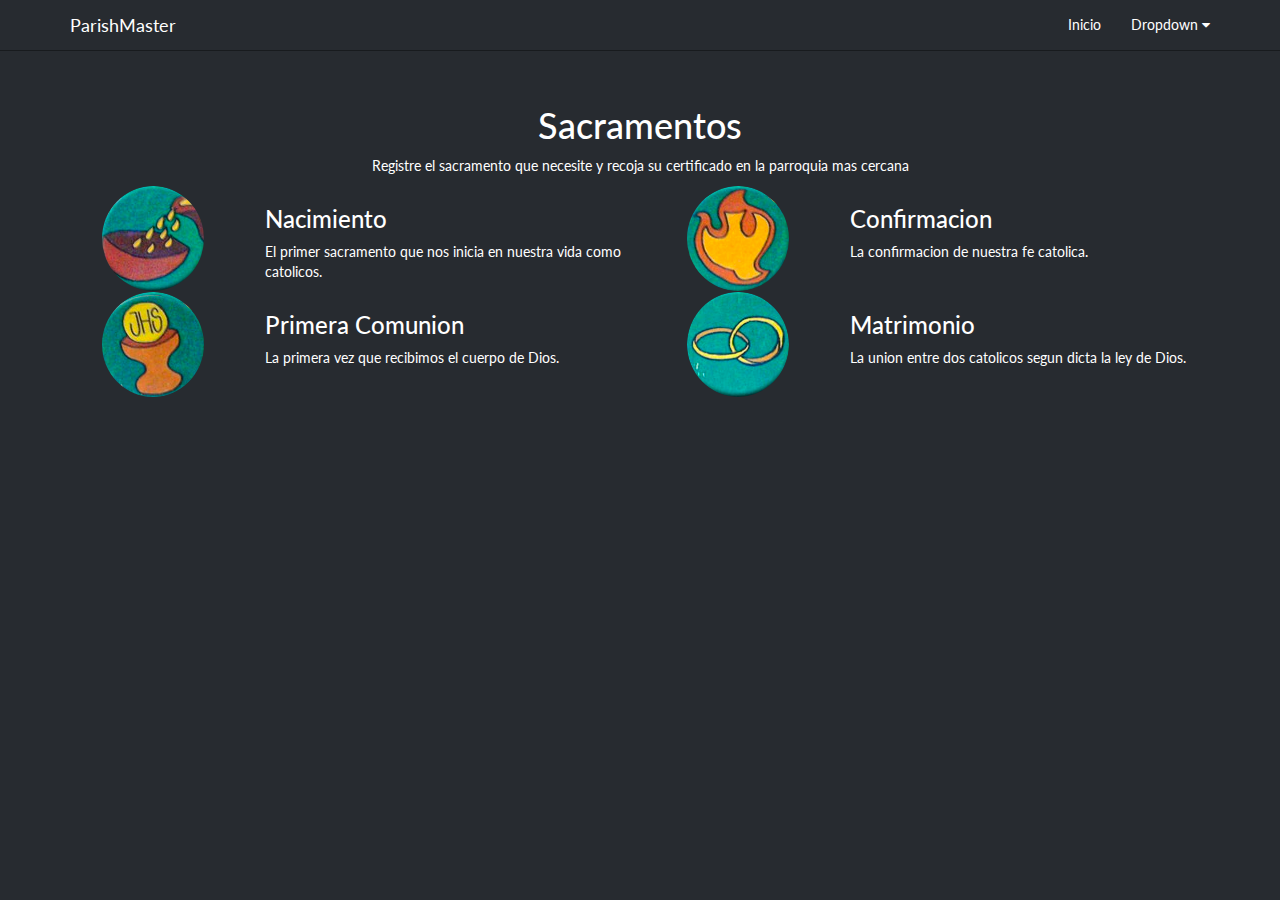
<file: Principal/principal.html>
<html><head>
    <meta charset="utf-8">
    <meta name="viewport" content="width=device-width, initial-scale=1">
    <script type="text/javascript" src="http://cdnjs.cloudflare.com/ajax/libs/jquery/2.0.3/jquery.min.js"></script>
    <script type="text/javascript" src="http://netdna.bootstrapcdn.com/bootstrap/3.3.4/js/bootstrap.min.js"></script>
    <link href="http://cdnjs.cloudflare.com/ajax/libs/font-awesome/4.3.0/css/font-awesome.min.css" rel="stylesheet" type="text/css">
    <link href="principal.css" rel="stylesheet" type="text/css">
  </head><body>
    <div class="navbar navbar-default navbar-static-top">
      <div class="container">
        <div class="navbar-header">
          <button type="button" class="navbar-toggle" data-toggle="collapse" data-target="#navbar-ex-collapse">
            <span class="sr-only">Toggle navigation</span>
            <span class="icon-bar"></span>
            <span class="icon-bar"></span>
            <span class="icon-bar"></span>
          </button>
          <a class="navbar-brand" href="#"><span>ParishMaster</span></a>
        </div>
        <div class="collapse navbar-collapse" id="navbar-ex-collapse">
          <ul class="nav navbar-nav navbar-right">
            <li class="">
              <a href="#">Inicio</a>
            </li>
            <li class="dropdown">
              <ul class="dropdown-menu" role="menu">
                <li>
                  <a href="../Formularios/NacimientoReg.php">Nacimiento</a>
                </li>
                <li>
                  <a href="#">Comunion</a>
                </li>
                <li>
                  <a href="#">Confirmacion</a>
                </li>
                                <li>
                  <a href="#">Matrimonio</a>
                </li>
                
                
                
                
                
              </ul>
              <a href="#" class="dropdown-toggle" data-toggle="dropdown" role="button" aria-expanded="false">Dropdown <i class="fa fa-caret-down"></i></a>
            </li>
          </ul>
        </div>
      </div>
    </div>
    <div class="section">
      <div class="container">
        <div class="row">
          <div class="col-md-12">
            <h1 class="text-center">Sacramentos</h1>
            <p class="text-center">Registre el sacramento que necesite y recoja su certificado en la parroquia
              mas cercana</p>
          </div>
        </div>
        <div class="row">
          <div class="col-md-2">
            <a href="../Formularios/NacimientoReg.php"> <img src="img/b.png" class="center-block img-circle img-responsive"></a>
          </div>
          <div class="col-md-4">
             <h3 class="text-left">Nacimiento</h3>
            <p class="text-left">El primer sacramento que nos inicia en nuestra vida como catolicos.</p>
          </div>
          <div class="col-md-2">
            <a href=""> <img src="img/c.png" class="center-block img-circle img-responsive"></a>
          </div>
          <div class="col-md-4">
            <h3 class="text-left">Confirmacion</h3>
            <p class="text-left">La confirmacion de nuestra fe catolica.</p>
          </div>
        </div>
        <div class="row">
          <div class="col-md-2">
            <a href=""><img src="img/pc.png" class="center-block img-circle img-responsive"></a>
          </div>
          <div class="col-md-4">
            <h3 class="text-left">Primera Comunion</h3>
            <p class="text-left">La primera vez que recibimos el cuerpo de Dios.</p>
          </div>
          <div class="col-md-2">
            <a href=""> <img src="img/m.png" class="center-block img-circle img-responsive"></a>
          </div>
          <div class="col-md-4 text-center">
            <h3 class="text-left">Matrimonio</h3>
            <p class="text-left">La union entre dos catolicos segun dicta la ley de Dios.</p>
          </div>
        </div>
      </div>
    </div>
  

</body></html>
</file>
<file: Principal/principal.css>
@import url('https://fonts.googleapis.com/css?family=Lato|Lato');
/*!
 * Default theme for Pingendo 
 * Homepage: http://pingendo.com  
 * Copyright 2015 Pingendo 
 * Licensed under MIT 
 * Based on Bootstrap v3.3.4
*/
/* Add custom CSS classes here 
 * 
 * img {
 *   box-shadow : 0px 0px 10px black !important;
 * }
*/
/*! normalize.css v3.0.2 | MIT License | git.io/normalize */
html {
  font-family: sans-serif;
  -ms-text-size-adjust: 100%;
  -webkit-text-size-adjust: 100%;
}
body {
  margin: 0;
}
article,
aside,
details,
figcaption,
figure,
footer,
header,
hgroup,
main,
menu,
nav,
section,
summary {
  display: block;
}
audio,
canvas,
progress,
video {
  display: inline-block;
  vertical-align: baseline;
}
audio:not([controls]) {
  display: none;
  height: 0;
}
[hidden],
template {
  display: none;
}
a {
  background-color: transparent;
}
a:active,
a:hover {
  outline: 0;
}
abbr[title] {
  border-bottom: 1px dotted;
}
b,
strong {
  font-weight: bold;
}
dfn {
  font-style: italic;
}
h1 {
  font-size: 2em;
  margin: 0.67em 0;
}
mark {
  background: #ff0;
  color: #000;
}
small {
  font-size: 80%;
}
sub,
sup {
  font-size: 75%;
  line-height: 0;
  position: relative;
  vertical-align: baseline;
}
sup {
  top: -0.5em;
}
sub {
  bottom: -0.25em;
}
img {
  border: 0;
}
svg:not(:root) {
  overflow: hidden;
}
figure {
  margin: 1em 40px;
}
hr {
  -moz-box-sizing: content-box;
  box-sizing: content-box;
  height: 0;
}
pre {
  overflow: auto;
}
code,
kbd,
pre,
samp {
  font-family: monospace, monospace;
  font-size: 1em;
}
button,
input,
optgroup,
select,
textarea {
  color: inherit;
  font: inherit;
  margin: 0;
}
button {
  overflow: visible;
}
button,
select {
  text-transform: none;
}
button,
html input[type="button"],
input[type="reset"],
input[type="submit"] {
  -webkit-appearance: button;
  cursor: pointer;
}
button[disabled],
html input[disabled] {
  cursor: default;
}
button::-moz-focus-inner,
input::-moz-focus-inner {
  border: 0;
  padding: 0;
}
input {
  line-height: normal;
}
input[type="checkbox"],
input[type="radio"] {
  box-sizing: border-box;
  padding: 0;
}
input[type="number"]::-webkit-inner-spin-button,
input[type="number"]::-webkit-outer-spin-button {
  height: auto;
}
input[type="search"] {
  -webkit-appearance: textfield;
  -moz-box-sizing: content-box;
  -webkit-box-sizing: content-box;
  box-sizing: content-box;
}
input[type="search"]::-webkit-search-cancel-button,
input[type="search"]::-webkit-search-decoration {
  -webkit-appearance: none;
}
fieldset {
  border: 1px solid #c0c0c0;
  margin: 0 2px;
  padding: 0.35em 0.625em 0.75em;
}
legend {
  border: 0;
  padding: 0;
}
textarea {
  overflow: auto;
}
optgroup {
  font-weight: bold;
}
table {
  border-collapse: collapse;
  border-spacing: 0;
}
td,
th {
  padding: 0;
}
/*! Source: https://github.com/h5bp/html5-boilerplate/blob/master/src/css/main.css */
@media print {
  *,
  *:before,
  *:after {
    background: transparent !important;
    color: #000 !important;
    box-shadow: none !important;
    text-shadow: none !important;
  }
  a,
  a:visited {
    text-decoration: underline;
  }
  a[href]:after {
    content: " (" attr(href) ")";
  }
  abbr[title]:after {
    content: " (" attr(title) ")";
  }
  a[href^="#"]:after,
  a[href^="javascript:"]:after {
    content: "";
  }
  pre,
  blockquote {
    border: 1px solid #999;
    page-break-inside: avoid;
  }
  thead {
    display: table-header-group;
  }
  tr,
  img {
    page-break-inside: avoid;
  }
  img {
    max-width: 100% !important;
  }
  p,
  h2,
  h3 {
    orphans: 3;
    widows: 3;
  }
  h2,
  h3 {
    page-break-after: avoid;
  }
  select {
    background: #fff !important;
  }
  .navbar {
    display: none;
  }
  .btn > .caret,
  .dropup > .btn > .caret {
    border-top-color: #000 !important;
  }
  .label {
    border: 1px solid #000;
  }
  .table {
    border-collapse: collapse !important;
  }
  .table td,
  .table th {
    background-color: #fff !important;
  }
  .table-bordered th,
  .table-bordered td {
    border: 1px solid #ddd !important;
  }
}
@font-face {
  font-family: 'Glyphicons Halflings';
  src: url('../fonts/glyphicons-halflings-regular.eot');
  src: url('../fonts/glyphicons-halflings-regular.eot?#iefix') format('embedded-opentype'), url('../fonts/glyphicons-halflings-regular.woff2') format('woff2'), url('../fonts/glyphicons-halflings-regular.woff') format('woff'), url('../fonts/glyphicons-halflings-regular.ttf') format('truetype'), url('../fonts/glyphicons-halflings-regular.svg#glyphicons_halflingsregular') format('svg');
}
.glyphicon {
  position: relative;
  top: 1px;
  display: inline-block;
  font-family: 'Glyphicons Halflings';
  font-style: normal;
  font-weight: normal;
  line-height: 1;
  -webkit-font-smoothing: antialiased;
  -moz-osx-font-smoothing: grayscale;
}
.glyphicon-asterisk:before {
  content: "\2a";
}
.glyphicon-plus:before {
  content: "\2b";
}
.glyphicon-euro:before,
.glyphicon-eur:before {
  content: "\20ac";
}
.glyphicon-minus:before {
  content: "\2212";
}
.glyphicon-cloud:before {
  content: "\2601";
}
.glyphicon-envelope:before {
  content: "\2709";
}
.glyphicon-pencil:before {
  content: "\270f";
}
.glyphicon-glass:before {
  content: "\e001";
}
.glyphicon-music:before {
  content: "\e002";
}
.glyphicon-search:before {
  content: "\e003";
}
.glyphicon-heart:before {
  content: "\e005";
}
.glyphicon-star:before {
  content: "\e006";
}
.glyphicon-star-empty:before {
  content: "\e007";
}
.glyphicon-user:before {
  content: "\e008";
}
.glyphicon-film:before {
  content: "\e009";
}
.glyphicon-th-large:before {
  content: "\e010";
}
.glyphicon-th:before {
  content: "\e011";
}
.glyphicon-th-list:before {
  content: "\e012";
}
.glyphicon-ok:before {
  content: "\e013";
}
.glyphicon-remove:before {
  content: "\e014";
}
.glyphicon-zoom-in:before {
  content: "\e015";
}
.glyphicon-zoom-out:before {
  content: "\e016";
}
.glyphicon-off:before {
  content: "\e017";
}
.glyphicon-signal:before {
  content: "\e018";
}
.glyphicon-cog:before {
  content: "\e019";
}
.glyphicon-trash:before {
  content: "\e020";
}
.glyphicon-home:before {
  content: "\e021";
}
.glyphicon-file:before {
  content: "\e022";
}
.glyphicon-time:before {
  content: "\e023";
}
.glyphicon-road:before {
  content: "\e024";
}
.glyphicon-download-alt:before {
  content: "\e025";
}
.glyphicon-download:before {
  content: "\e026";
}
.glyphicon-upload:before {
  content: "\e027";
}
.glyphicon-inbox:before {
  content: "\e028";
}
.glyphicon-play-circle:before {
  content: "\e029";
}
.glyphicon-repeat:before {
  content: "\e030";
}
.glyphicon-refresh:before {
  content: "\e031";
}
.glyphicon-list-alt:before {
  content: "\e032";
}
.glyphicon-lock:before {
  content: "\e033";
}
.glyphicon-flag:before {
  content: "\e034";
}
.glyphicon-headphones:before {
  content: "\e035";
}
.glyphicon-volume-off:before {
  content: "\e036";
}
.glyphicon-volume-down:before {
  content: "\e037";
}
.glyphicon-volume-up:before {
  content: "\e038";
}
.glyphicon-qrcode:before {
  content: "\e039";
}
.glyphicon-barcode:before {
  content: "\e040";
}
.glyphicon-tag:before {
  content: "\e041";
}
.glyphicon-tags:before {
  content: "\e042";
}
.glyphicon-book:before {
  content: "\e043";
}
.glyphicon-bookmark:before {
  content: "\e044";
}
.glyphicon-print:before {
  content: "\e045";
}
.glyphicon-camera:before {
  content: "\e046";
}
.glyphicon-font:before {
  content: "\e047";
}
.glyphicon-bold:before {
  content: "\e048";
}
.glyphicon-italic:before {
  content: "\e049";
}
.glyphicon-text-height:before {
  content: "\e050";
}
.glyphicon-text-width:before {
  content: "\e051";
}
.glyphicon-align-left:before {
  content: "\e052";
}
.glyphicon-align-center:before {
  content: "\e053";
}
.glyphicon-align-right:before {
  content: "\e054";
}
.glyphicon-align-justify:before {
  content: "\e055";
}
.glyphicon-list:before {
  content: "\e056";
}
.glyphicon-indent-left:before {
  content: "\e057";
}
.glyphicon-indent-right:before {
  content: "\e058";
}
.glyphicon-facetime-video:before {
  content: "\e059";
}
.glyphicon-picture:before {
  content: "\e060";
}
.glyphicon-map-marker:before {
  content: "\e062";
}
.glyphicon-adjust:before {
  content: "\e063";
}
.glyphicon-tint:before {
  content: "\e064";
}
.glyphicon-edit:before {
  content: "\e065";
}
.glyphicon-share:before {
  content: "\e066";
}
.glyphicon-check:before {
  content: "\e067";
}
.glyphicon-move:before {
  content: "\e068";
}
.glyphicon-step-backward:before {
  content: "\e069";
}
.glyphicon-fast-backward:before {
  content: "\e070";
}
.glyphicon-backward:before {
  content: "\e071";
}
.glyphicon-play:before {
  content: "\e072";
}
.glyphicon-pause:before {
  content: "\e073";
}
.glyphicon-stop:before {
  content: "\e074";
}
.glyphicon-forward:before {
  content: "\e075";
}
.glyphicon-fast-forward:before {
  content: "\e076";
}
.glyphicon-step-forward:before {
  content: "\e077";
}
.glyphicon-eject:before {
  content: "\e078";
}
.glyphicon-chevron-left:before {
  content: "\e079";
}
.glyphicon-chevron-right:before {
  content: "\e080";
}
.glyphicon-plus-sign:before {
  content: "\e081";
}
.glyphicon-minus-sign:before {
  content: "\e082";
}
.glyphicon-remove-sign:before {
  content: "\e083";
}
.glyphicon-ok-sign:before {
  content: "\e084";
}
.glyphicon-question-sign:before {
  content: "\e085";
}
.glyphicon-info-sign:before {
  content: "\e086";
}
.glyphicon-screenshot:before {
  content: "\e087";
}
.glyphicon-remove-circle:before {
  content: "\e088";
}
.glyphicon-ok-circle:before {
  content: "\e089";
}
.glyphicon-ban-circle:before {
  content: "\e090";
}
.glyphicon-arrow-left:before {
  content: "\e091";
}
.glyphicon-arrow-right:before {
  content: "\e092";
}
.glyphicon-arrow-up:before {
  content: "\e093";
}
.glyphicon-arrow-down:before {
  content: "\e094";
}
.glyphicon-share-alt:before {
  content: "\e095";
}
.glyphicon-resize-full:before {
  content: "\e096";
}
.glyphicon-resize-small:before {
  content: "\e097";
}
.glyphicon-exclamation-sign:before {
  content: "\e101";
}
.glyphicon-gift:before {
  content: "\e102";
}
.glyphicon-leaf:before {
  content: "\e103";
}
.glyphicon-fire:before {
  content: "\e104";
}
.glyphicon-eye-open:before {
  content: "\e105";
}
.glyphicon-eye-close:before {
  content: "\e106";
}
.glyphicon-warning-sign:before {
  content: "\e107";
}
.glyphicon-plane:before {
  content: "\e108";
}
.glyphicon-calendar:before {
  content: "\e109";
}
.glyphicon-random:before {
  content: "\e110";
}
.glyphicon-comment:before {
  content: "\e111";
}
.glyphicon-magnet:before {
  content: "\e112";
}
.glyphicon-chevron-up:before {
  content: "\e113";
}
.glyphicon-chevron-down:before {
  content: "\e114";
}
.glyphicon-retweet:before {
  content: "\e115";
}
.glyphicon-shopping-cart:before {
  content: "\e116";
}
.glyphicon-folder-close:before {
  content: "\e117";
}
.glyphicon-folder-open:before {
  content: "\e118";
}
.glyphicon-resize-vertical:before {
  content: "\e119";
}
.glyphicon-resize-horizontal:before {
  content: "\e120";
}
.glyphicon-hdd:before {
  content: "\e121";
}
.glyphicon-bullhorn:before {
  content: "\e122";
}
.glyphicon-bell:before {
  content: "\e123";
}
.glyphicon-certificate:before {
  content: "\e124";
}
.glyphicon-thumbs-up:before {
  content: "\e125";
}
.glyphicon-thumbs-down:before {
  content: "\e126";
}
.glyphicon-hand-right:before {
  content: "\e127";
}
.glyphicon-hand-left:before {
  content: "\e128";
}
.glyphicon-hand-up:before {
  content: "\e129";
}
.glyphicon-hand-down:before {
  content: "\e130";
}
.glyphicon-circle-arrow-right:before {
  content: "\e131";
}
.glyphicon-circle-arrow-left:before {
  content: "\e132";
}
.glyphicon-circle-arrow-up:before {
  content: "\e133";
}
.glyphicon-circle-arrow-down:before {
  content: "\e134";
}
.glyphicon-globe:before {
  content: "\e135";
}
.glyphicon-wrench:before {
  content: "\e136";
}
.glyphicon-tasks:before {
  content: "\e137";
}
.glyphicon-filter:before {
  content: "\e138";
}
.glyphicon-briefcase:before {
  content: "\e139";
}
.glyphicon-fullscreen:before {
  content: "\e140";
}
.glyphicon-dashboard:before {
  content: "\e141";
}
.glyphicon-paperclip:before {
  content: "\e142";
}
.glyphicon-heart-empty:before {
  content: "\e143";
}
.glyphicon-link:before {
  content: "\e144";
}
.glyphicon-phone:before {
  content: "\e145";
}
.glyphicon-pushpin:before {
  content: "\e146";
}
.glyphicon-usd:before {
  content: "\e148";
}
.glyphicon-gbp:before {
  content: "\e149";
}
.glyphicon-sort:before {
  content: "\e150";
}
.glyphicon-sort-by-alphabet:before {
  content: "\e151";
}
.glyphicon-sort-by-alphabet-alt:before {
  content: "\e152";
}
.glyphicon-sort-by-order:before {
  content: "\e153";
}
.glyphicon-sort-by-order-alt:before {
  content: "\e154";
}
.glyphicon-sort-by-attributes:before {
  content: "\e155";
}
.glyphicon-sort-by-attributes-alt:before {
  content: "\e156";
}
.glyphicon-unchecked:before {
  content: "\e157";
}
.glyphicon-expand:before {
  content: "\e158";
}
.glyphicon-collapse-down:before {
  content: "\e159";
}
.glyphicon-collapse-up:before {
  content: "\e160";
}
.glyphicon-log-in:before {
  content: "\e161";
}
.glyphicon-flash:before {
  content: "\e162";
}
.glyphicon-log-out:before {
  content: "\e163";
}
.glyphicon-new-window:before {
  content: "\e164";
}
.glyphicon-record:before {
  content: "\e165";
}
.glyphicon-save:before {
  content: "\e166";
}
.glyphicon-open:before {
  content: "\e167";
}
.glyphicon-saved:before {
  content: "\e168";
}
.glyphicon-import:before {
  content: "\e169";
}
.glyphicon-export:before {
  content: "\e170";
}
.glyphicon-send:before {
  content: "\e171";
}
.glyphicon-floppy-disk:before {
  content: "\e172";
}
.glyphicon-floppy-saved:before {
  content: "\e173";
}
.glyphicon-floppy-remove:before {
  content: "\e174";
}
.glyphicon-floppy-save:before {
  content: "\e175";
}
.glyphicon-floppy-open:before {
  content: "\e176";
}
.glyphicon-credit-card:before {
  content: "\e177";
}
.glyphicon-transfer:before {
  content: "\e178";
}
.glyphicon-cutlery:before {
  content: "\e179";
}
.glyphicon-header:before {
  content: "\e180";
}
.glyphicon-compressed:before {
  content: "\e181";
}
.glyphicon-earphone:before {
  content: "\e182";
}
.glyphicon-phone-alt:before {
  content: "\e183";
}
.glyphicon-tower:before {
  content: "\e184";
}
.glyphicon-stats:before {
  content: "\e185";
}
.glyphicon-sd-video:before {
  content: "\e186";
}
.glyphicon-hd-video:before {
  content: "\e187";
}
.glyphicon-subtitles:before {
  content: "\e188";
}
.glyphicon-sound-stereo:before {
  content: "\e189";
}
.glyphicon-sound-dolby:before {
  content: "\e190";
}
.glyphicon-sound-5-1:before {
  content: "\e191";
}
.glyphicon-sound-6-1:before {
  content: "\e192";
}
.glyphicon-sound-7-1:before {
  content: "\e193";
}
.glyphicon-copyright-mark:before {
  content: "\e194";
}
.glyphicon-registration-mark:before {
  content: "\e195";
}
.glyphicon-cloud-download:before {
  content: "\e197";
}
.glyphicon-cloud-upload:before {
  content: "\e198";
}
.glyphicon-tree-conifer:before {
  content: "\e199";
}
.glyphicon-tree-deciduous:before {
  content: "\e200";
}
.glyphicon-cd:before {
  content: "\e201";
}
.glyphicon-save-file:before {
  content: "\e202";
}
.glyphicon-open-file:before {
  content: "\e203";
}
.glyphicon-level-up:before {
  content: "\e204";
}
.glyphicon-copy:before {
  content: "\e205";
}
.glyphicon-paste:before {
  content: "\e206";
}
.glyphicon-alert:before {
  content: "\e209";
}
.glyphicon-equalizer:before {
  content: "\e210";
}
.glyphicon-king:before {
  content: "\e211";
}
.glyphicon-queen:before {
  content: "\e212";
}
.glyphicon-pawn:before {
  content: "\e213";
}
.glyphicon-bishop:before {
  content: "\e214";
}
.glyphicon-knight:before {
  content: "\e215";
}
.glyphicon-baby-formula:before {
  content: "\e216";
}
.glyphicon-tent:before {
  content: "\26fa";
}
.glyphicon-blackboard:before {
  content: "\e218";
}
.glyphicon-bed:before {
  content: "\e219";
}
.glyphicon-apple:before {
  content: "\f8ff";
}
.glyphicon-erase:before {
  content: "\e221";
}
.glyphicon-hourglass:before {
  content: "\231b";
}
.glyphicon-lamp:before {
  content: "\e223";
}
.glyphicon-duplicate:before {
  content: "\e224";
}
.glyphicon-piggy-bank:before {
  content: "\e225";
}
.glyphicon-scissors:before {
  content: "\e226";
}
.glyphicon-bitcoin:before {
  content: "\e227";
}
.glyphicon-btc:before {
  content: "\e227";
}
.glyphicon-xbt:before {
  content: "\e227";
}
.glyphicon-yen:before {
  content: "\00a5";
}
.glyphicon-jpy:before {
  content: "\00a5";
}
.glyphicon-ruble:before {
  content: "\20bd";
}
.glyphicon-rub:before {
  content: "\20bd";
}
.glyphicon-scale:before {
  content: "\e230";
}
.glyphicon-ice-lolly:before {
  content: "\e231";
}
.glyphicon-ice-lolly-tasted:before {
  content: "\e232";
}
.glyphicon-education:before {
  content: "\e233";
}
.glyphicon-option-horizontal:before {
  content: "\e234";
}
.glyphicon-option-vertical:before {
  content: "\e235";
}
.glyphicon-menu-hamburger:before {
  content: "\e236";
}
.glyphicon-modal-window:before {
  content: "\e237";
}
.glyphicon-oil:before {
  content: "\e238";
}
.glyphicon-grain:before {
  content: "\e239";
}
.glyphicon-sunglasses:before {
  content: "\e240";
}
.glyphicon-text-size:before {
  content: "\e241";
}
.glyphicon-text-color:before {
  content: "\e242";
}
.glyphicon-text-background:before {
  content: "\e243";
}
.glyphicon-object-align-top:before {
  content: "\e244";
}
.glyphicon-object-align-bottom:before {
  content: "\e245";
}
.glyphicon-object-align-horizontal:before {
  content: "\e246";
}
.glyphicon-object-align-left:before {
  content: "\e247";
}
.glyphicon-object-align-vertical:before {
  content: "\e248";
}
.glyphicon-object-align-right:before {
  content: "\e249";
}
.glyphicon-triangle-right:before {
  content: "\e250";
}
.glyphicon-triangle-left:before {
  content: "\e251";
}
.glyphicon-triangle-bottom:before {
  content: "\e252";
}
.glyphicon-triangle-top:before {
  content: "\e253";
}
.glyphicon-console:before {
  content: "\e254";
}
.glyphicon-superscript:before {
  content: "\e255";
}
.glyphicon-subscript:before {
  content: "\e256";
}
.glyphicon-menu-left:before {
  content: "\e257";
}
.glyphicon-menu-right:before {
  content: "\e258";
}
.glyphicon-menu-down:before {
  content: "\e259";
}
.glyphicon-menu-up:before {
  content: "\e260";
}
* {
  -webkit-box-sizing: border-box;
  -moz-box-sizing: border-box;
  box-sizing: border-box;
}
*:before,
*:after {
  -webkit-box-sizing: border-box;
  -moz-box-sizing: border-box;
  box-sizing: border-box;
}
html {
  font-size: 10px;
  -webkit-tap-highlight-color: rgba(0, 0, 0, 0);
}
body {
  font-family: Lato;
  font-size: 14px;
  line-height: 1.42857143;
  color: #ffffff;
  background-color: #272b30;
}
input,
button,
select,
textarea {
  font-family: inherit;
  font-size: inherit;
  line-height: inherit;
}
a {
  color: #85144b;
  text-decoration: none;
}
a:hover,
a:focus {
  color: #430a26;
  text-decoration: underline;
}
a:focus {
  outline: thin dotted;
  outline: 5px auto -webkit-focus-ring-color;
  outline-offset: -2px;
}
figure {
  margin: 0;
}
img {
  vertical-align: middle;
}
.img-responsive,
.thumbnail > img,
.thumbnail a > img,
.carousel-inner > .item > img,
.carousel-inner > .item > a > img {
  display: block;
  max-width: 100%;
  height: auto;
}
.img-rounded {
  border-radius: 5px;
}
.img-thumbnail {
  padding: 4px;
  line-height: 1.42857143;
  background-color: #272b30;
  border: 1px solid #dddddd;
  border-radius: 4px;
  -webkit-transition: all 0.2s ease-in-out;
  -o-transition: all 0.2s ease-in-out;
  transition: all 0.2s ease-in-out;
  display: inline-block;
  max-width: 100%;
  height: auto;
}
.img-circle {
  border-radius: 50%;
}
hr {
  margin-top: 20px;
  margin-bottom: 20px;
  border: 0;
  border-top: 1px solid #eeeeee;
}
.sr-only {
  position: absolute;
  width: 1px;
  height: 1px;
  margin: -1px;
  padding: 0;
  overflow: hidden;
  clip: rect(0, 0, 0, 0);
  border: 0;
}
.sr-only-focusable:active,
.sr-only-focusable:focus {
  position: static;
  width: auto;
  height: auto;
  margin: 0;
  overflow: visible;
  clip: auto;
}
[role="button"] {
  cursor: pointer;
}
h1,
h2,
h3,
h4,
h5,
h6,
.h1,
.h2,
.h3,
.h4,
.h5,
.h6 {
  font-family: Lato;
  font-weight: 500;
  line-height: 1.1;
  color: inherit;
}
h1 small,
h2 small,
h3 small,
h4 small,
h5 small,
h6 small,
.h1 small,
.h2 small,
.h3 small,
.h4 small,
.h5 small,
.h6 small,
h1 .small,
h2 .small,
h3 .small,
h4 .small,
h5 .small,
h6 .small,
.h1 .small,
.h2 .small,
.h3 .small,
.h4 .small,
.h5 .small,
.h6 .small {
  font-weight: normal;
  line-height: 1;
  color: #777777;
}
h1,
.h1,
h2,
.h2,
h3,
.h3 {
  margin-top: 20px;
  margin-bottom: 10px;
}
h1 small,
.h1 small,
h2 small,
.h2 small,
h3 small,
.h3 small,
h1 .small,
.h1 .small,
h2 .small,
.h2 .small,
h3 .small,
.h3 .small {
  font-size: 65%;
}
h4,
.h4,
h5,
.h5,
h6,
.h6 {
  margin-top: 10px;
  margin-bottom: 10px;
}
h4 small,
.h4 small,
h5 small,
.h5 small,
h6 small,
.h6 small,
h4 .small,
.h4 .small,
h5 .small,
.h5 .small,
h6 .small,
.h6 .small {
  font-size: 75%;
}
h1,
.h1 {
  font-size: 36px;
}
h2,
.h2 {
  font-size: 30px;
}
h3,
.h3 {
  font-size: 24px;
}
h4,
.h4 {
  font-size: 18px;
}
h5,
.h5 {
  font-size: 14px;
}
h6,
.h6 {
  font-size: 12px;
}
p {
  margin: 0 0 10px;
}
.lead {
  margin-bottom: 20px;
  font-size: 16px;
  font-weight: 300;
  line-height: 1.4;
}
@media (min-width: 768px) {
  .lead {
    font-size: 21px;
  }
}
small,
.small {
  font-size: 85%;
}
mark,
.mark {
  background-color: #f8d9ac;
  padding: .2em;
}
.text-left {
  text-align: left;
}
.text-right {
  text-align: right;
}
.text-center {
  text-align: center;
}
.text-justify {
  text-align: justify;
}
.text-nowrap {
  white-space: nowrap;
}
.text-lowercase {
  text-transform: lowercase;
}
.text-uppercase {
  text-transform: uppercase;
}
.text-capitalize {
  text-transform: capitalize;
}
.text-muted {
  color: #777777;
}
.text-primary {
  color: #85144b;
}
a.text-primary:hover {
  color: #590d32;
}
.text-success {
  color: #5cb85c;
}
a.text-success:hover {
  color: #449d44;
}
.text-info {
  color: #590d32;
}
a.text-info:hover {
  color: #2c0619;
}
.text-warning {
  color: #f0ad4e;
}
a.text-warning:hover {
  color: #ec971f;
}
.text-danger {
  color: #d9534f;
}
a.text-danger:hover {
  color: #c9302c;
}
.bg-primary {
  color: #fff;
  background-color: #85144b;
}
a.bg-primary:hover {
  background-color: #590d32;
}
.bg-success {
  background-color: #a3d7a3;
}
a.bg-success:hover {
  background-color: #80c780;
}
.bg-info {
  background-color: #b21a64;
}
a.bg-info:hover {
  background-color: #86144b;
}
.bg-warning {
  background-color: #f8d9ac;
}
a.bg-warning:hover {
  background-color: #f4c37d;
}
.bg-danger {
  background-color: #eba5a3;
}
a.bg-danger:hover {
  background-color: #e27c79;
}
.page-header {
  padding-bottom: 9px;
  margin: 40px 0 20px;
  border-bottom: 1px solid #eeeeee;
}
ul,
ol {
  margin-top: 0;
  margin-bottom: 10px;
}
ul ul,
ol ul,
ul ol,
ol ol {
  margin-bottom: 0;
}
.list-unstyled {
  padding-left: 0;
  list-style: none;
}
.list-inline {
  padding-left: 0;
  list-style: none;
  margin-left: -5px;
}
.list-inline > li {
  display: inline-block;
  padding-left: 5px;
  padding-right: 5px;
}
dl {
  margin-top: 0;
  margin-bottom: 20px;
}
dt,
dd {
  line-height: 1.42857143;
}
dt {
  font-weight: bold;
}
dd {
  margin-left: 0;
}
@media (min-width: 768px) {
  .dl-horizontal dt {
    float: left;
    width: 160px;
    clear: left;
    text-align: right;
    overflow: hidden;
    text-overflow: ellipsis;
    white-space: nowrap;
  }
  .dl-horizontal dd {
    margin-left: 180px;
  }
}
abbr[title],
abbr[data-original-title] {
  cursor: help;
  border-bottom: 1px dotted #777777;
}
.initialism {
  font-size: 90%;
  text-transform: uppercase;
}
blockquote {
  padding: 10px 20px;
  margin: 0 0 20px;
  font-size: 17.5px;
  border-left: 5px solid #eeeeee;
}
blockquote p:last-child,
blockquote ul:last-child,
blockquote ol:last-child {
  margin-bottom: 0;
}
blockquote footer,
blockquote small,
blockquote .small {
  display: block;
  font-size: 80%;
  line-height: 1.42857143;
  color: #777777;
}
blockquote footer:before,
blockquote small:before,
blockquote .small:before {
  content: '\2014 \00A0';
}
.blockquote-reverse,
blockquote.pull-right {
  padding-right: 15px;
  padding-left: 0;
  border-right: 5px solid #eeeeee;
  border-left: 0;
  text-align: right;
}
.blockquote-reverse footer:before,
blockquote.pull-right footer:before,
.blockquote-reverse small:before,
blockquote.pull-right small:before,
.blockquote-reverse .small:before,
blockquote.pull-right .small:before {
  content: '';
}
.blockquote-reverse footer:after,
blockquote.pull-right footer:after,
.blockquote-reverse small:after,
blockquote.pull-right small:after,
.blockquote-reverse .small:after,
blockquote.pull-right .small:after {
  content: '\00A0 \2014';
}
address {
  margin-bottom: 20px;
  font-style: normal;
  line-height: 1.42857143;
}
code,
kbd,
pre,
samp {
  font-family: Menlo, Monaco, Consolas, "Courier New", monospace;
}
code {
  padding: 2px 4px;
  font-size: 90%;
  color: #c7254e;
  background-color: #f9f2f4;
  border-radius: 4px;
}
kbd {
  padding: 2px 4px;
  font-size: 90%;
  color: #ffffff;
  background-color: #333333;
  border-radius: 2px;
  box-shadow: inset 0 -1px 0 rgba(0, 0, 0, 0.25);
}
kbd kbd {
  padding: 0;
  font-size: 100%;
  font-weight: bold;
  box-shadow: none;
}
pre {
  display: block;
  padding: 9.5px;
  margin: 0 0 10px;
  font-size: 13px;
  line-height: 1.42857143;
  word-break: break-all;
  word-wrap: break-word;
  color: #333333;
  background-color: #f5f5f5;
  border: 1px solid #cccccc;
  border-radius: 4px;
}
pre code {
  padding: 0;
  font-size: inherit;
  color: inherit;
  white-space: pre-wrap;
  background-color: transparent;
  border-radius: 0;
}
.pre-scrollable {
  max-height: 340px;
  overflow-y: scroll;
}
.container {
  margin-right: auto;
  margin-left: auto;
  padding-left: 15px;
  padding-right: 15px;
}
@media (min-width: 768px) {
  .container {
    width: 750px;
  }
}
@media (min-width: 992px) {
  .container {
    width: 970px;
  }
}
@media (min-width: 1200px) {
  .container {
    width: 1170px;
  }
}
.container-fluid {
  margin-right: auto;
  margin-left: auto;
  padding-left: 15px;
  padding-right: 15px;
}
.row {
  margin-left: -15px;
  margin-right: -15px;
}
.col-xs-1, .col-sm-1, .col-md-1, .col-lg-1, .col-xs-2, .col-sm-2, .col-md-2, .col-lg-2, .col-xs-3, .col-sm-3, .col-md-3, .col-lg-3, .col-xs-4, .col-sm-4, .col-md-4, .col-lg-4, .col-xs-5, .col-sm-5, .col-md-5, .col-lg-5, .col-xs-6, .col-sm-6, .col-md-6, .col-lg-6, .col-xs-7, .col-sm-7, .col-md-7, .col-lg-7, .col-xs-8, .col-sm-8, .col-md-8, .col-lg-8, .col-xs-9, .col-sm-9, .col-md-9, .col-lg-9, .col-xs-10, .col-sm-10, .col-md-10, .col-lg-10, .col-xs-11, .col-sm-11, .col-md-11, .col-lg-11, .col-xs-12, .col-sm-12, .col-md-12, .col-lg-12 {
  position: relative;
  min-height: 1px;
  padding-left: 15px;
  padding-right: 15px;
}
.col-xs-1, .col-xs-2, .col-xs-3, .col-xs-4, .col-xs-5, .col-xs-6, .col-xs-7, .col-xs-8, .col-xs-9, .col-xs-10, .col-xs-11, .col-xs-12 {
  float: left;
}
.col-xs-12 {
  width: 100%;
}
.col-xs-11 {
  width: 91.66666667%;
}
.col-xs-10 {
  width: 83.33333333%;
}
.col-xs-9 {
  width: 75%;
}
.col-xs-8 {
  width: 66.66666667%;
}
.col-xs-7 {
  width: 58.33333333%;
}
.col-xs-6 {
  width: 50%;
}
.col-xs-5 {
  width: 41.66666667%;
}
.col-xs-4 {
  width: 33.33333333%;
}
.col-xs-3 {
  width: 25%;
}
.col-xs-2 {
  width: 16.66666667%;
}
.col-xs-1 {
  width: 8.33333333%;
}
.col-xs-pull-12 {
  right: 100%;
}
.col-xs-pull-11 {
  right: 91.66666667%;
}
.col-xs-pull-10 {
  right: 83.33333333%;
}
.col-xs-pull-9 {
  right: 75%;
}
.col-xs-pull-8 {
  right: 66.66666667%;
}
.col-xs-pull-7 {
  right: 58.33333333%;
}
.col-xs-pull-6 {
  right: 50%;
}
.col-xs-pull-5 {
  right: 41.66666667%;
}
.col-xs-pull-4 {
  right: 33.33333333%;
}
.col-xs-pull-3 {
  right: 25%;
}
.col-xs-pull-2 {
  right: 16.66666667%;
}
.col-xs-pull-1 {
  right: 8.33333333%;
}
.col-xs-pull-0 {
  right: auto;
}
.col-xs-push-12 {
  left: 100%;
}
.col-xs-push-11 {
  left: 91.66666667%;
}
.col-xs-push-10 {
  left: 83.33333333%;
}
.col-xs-push-9 {
  left: 75%;
}
.col-xs-push-8 {
  left: 66.66666667%;
}
.col-xs-push-7 {
  left: 58.33333333%;
}
.col-xs-push-6 {
  left: 50%;
}
.col-xs-push-5 {
  left: 41.66666667%;
}
.col-xs-push-4 {
  left: 33.33333333%;
}
.col-xs-push-3 {
  left: 25%;
}
.col-xs-push-2 {
  left: 16.66666667%;
}
.col-xs-push-1 {
  left: 8.33333333%;
}
.col-xs-push-0 {
  left: auto;
}
.col-xs-offset-12 {
  margin-left: 100%;
}
.col-xs-offset-11 {
  margin-left: 91.66666667%;
}
.col-xs-offset-10 {
  margin-left: 83.33333333%;
}
.col-xs-offset-9 {
  margin-left: 75%;
}
.col-xs-offset-8 {
  margin-left: 66.66666667%;
}
.col-xs-offset-7 {
  margin-left: 58.33333333%;
}
.col-xs-offset-6 {
  margin-left: 50%;
}
.col-xs-offset-5 {
  margin-left: 41.66666667%;
}
.col-xs-offset-4 {
  margin-left: 33.33333333%;
}
.col-xs-offset-3 {
  margin-left: 25%;
}
.col-xs-offset-2 {
  margin-left: 16.66666667%;
}
.col-xs-offset-1 {
  margin-left: 8.33333333%;
}
.col-xs-offset-0 {
  margin-left: 0%;
}
@media (min-width: 768px) {
  .col-sm-1, .col-sm-2, .col-sm-3, .col-sm-4, .col-sm-5, .col-sm-6, .col-sm-7, .col-sm-8, .col-sm-9, .col-sm-10, .col-sm-11, .col-sm-12 {
    float: left;
  }
  .col-sm-12 {
    width: 100%;
  }
  .col-sm-11 {
    width: 91.66666667%;
  }
  .col-sm-10 {
    width: 83.33333333%;
  }
  .col-sm-9 {
    width: 75%;
  }
  .col-sm-8 {
    width: 66.66666667%;
  }
  .col-sm-7 {
    width: 58.33333333%;
  }
  .col-sm-6 {
    width: 50%;
  }
  .col-sm-5 {
    width: 41.66666667%;
  }
  .col-sm-4 {
    width: 33.33333333%;
  }
  .col-sm-3 {
    width: 25%;
  }
  .col-sm-2 {
    width: 16.66666667%;
  }
  .col-sm-1 {
    width: 8.33333333%;
  }
  .col-sm-pull-12 {
    right: 100%;
  }
  .col-sm-pull-11 {
    right: 91.66666667%;
  }
  .col-sm-pull-10 {
    right: 83.33333333%;
  }
  .col-sm-pull-9 {
    right: 75%;
  }
  .col-sm-pull-8 {
    right: 66.66666667%;
  }
  .col-sm-pull-7 {
    right: 58.33333333%;
  }
  .col-sm-pull-6 {
    right: 50%;
  }
  .col-sm-pull-5 {
    right: 41.66666667%;
  }
  .col-sm-pull-4 {
    right: 33.33333333%;
  }
  .col-sm-pull-3 {
    right: 25%;
  }
  .col-sm-pull-2 {
    right: 16.66666667%;
  }
  .col-sm-pull-1 {
    right: 8.33333333%;
  }
  .col-sm-pull-0 {
    right: auto;
  }
  .col-sm-push-12 {
    left: 100%;
  }
  .col-sm-push-11 {
    left: 91.66666667%;
  }
  .col-sm-push-10 {
    left: 83.33333333%;
  }
  .col-sm-push-9 {
    left: 75%;
  }
  .col-sm-push-8 {
    left: 66.66666667%;
  }
  .col-sm-push-7 {
    left: 58.33333333%;
  }
  .col-sm-push-6 {
    left: 50%;
  }
  .col-sm-push-5 {
    left: 41.66666667%;
  }
  .col-sm-push-4 {
    left: 33.33333333%;
  }
  .col-sm-push-3 {
    left: 25%;
  }
  .col-sm-push-2 {
    left: 16.66666667%;
  }
  .col-sm-push-1 {
    left: 8.33333333%;
  }
  .col-sm-push-0 {
    left: auto;
  }
  .col-sm-offset-12 {
    margin-left: 100%;
  }
  .col-sm-offset-11 {
    margin-left: 91.66666667%;
  }
  .col-sm-offset-10 {
    margin-left: 83.33333333%;
  }
  .col-sm-offset-9 {
    margin-left: 75%;
  }
  .col-sm-offset-8 {
    margin-left: 66.66666667%;
  }
  .col-sm-offset-7 {
    margin-left: 58.33333333%;
  }
  .col-sm-offset-6 {
    margin-left: 50%;
  }
  .col-sm-offset-5 {
    margin-left: 41.66666667%;
  }
  .col-sm-offset-4 {
    margin-left: 33.33333333%;
  }
  .col-sm-offset-3 {
    margin-left: 25%;
  }
  .col-sm-offset-2 {
    margin-left: 16.66666667%;
  }
  .col-sm-offset-1 {
    margin-left: 8.33333333%;
  }
  .col-sm-offset-0 {
    margin-left: 0%;
  }
}
@media (min-width: 992px) {
  .col-md-1, .col-md-2, .col-md-3, .col-md-4, .col-md-5, .col-md-6, .col-md-7, .col-md-8, .col-md-9, .col-md-10, .col-md-11, .col-md-12 {
    float: left;
  }
  .col-md-12 {
    width: 100%;
  }
  .col-md-11 {
    width: 91.66666667%;
  }
  .col-md-10 {
    width: 83.33333333%;
  }
  .col-md-9 {
    width: 75%;
  }
  .col-md-8 {
    width: 66.66666667%;
  }
  .col-md-7 {
    width: 58.33333333%;
  }
  .col-md-6 {
    width: 50%;
  }
  .col-md-5 {
    width: 41.66666667%;
  }
  .col-md-4 {
    width: 33.33333333%;
  }
  .col-md-3 {
    width: 25%;
  }
  .col-md-2 {
    width: 16.66666667%;
  }
  .col-md-1 {
    width: 8.33333333%;
  }
  .col-md-pull-12 {
    right: 100%;
  }
  .col-md-pull-11 {
    right: 91.66666667%;
  }
  .col-md-pull-10 {
    right: 83.33333333%;
  }
  .col-md-pull-9 {
    right: 75%;
  }
  .col-md-pull-8 {
    right: 66.66666667%;
  }
  .col-md-pull-7 {
    right: 58.33333333%;
  }
  .col-md-pull-6 {
    right: 50%;
  }
  .col-md-pull-5 {
    right: 41.66666667%;
  }
  .col-md-pull-4 {
    right: 33.33333333%;
  }
  .col-md-pull-3 {
    right: 25%;
  }
  .col-md-pull-2 {
    right: 16.66666667%;
  }
  .col-md-pull-1 {
    right: 8.33333333%;
  }
  .col-md-pull-0 {
    right: auto;
  }
  .col-md-push-12 {
    left: 100%;
  }
  .col-md-push-11 {
    left: 91.66666667%;
  }
  .col-md-push-10 {
    left: 83.33333333%;
  }
  .col-md-push-9 {
    left: 75%;
  }
  .col-md-push-8 {
    left: 66.66666667%;
  }
  .col-md-push-7 {
    left: 58.33333333%;
  }
  .col-md-push-6 {
    left: 50%;
  }
  .col-md-push-5 {
    left: 41.66666667%;
  }
  .col-md-push-4 {
    left: 33.33333333%;
  }
  .col-md-push-3 {
    left: 25%;
  }
  .col-md-push-2 {
    left: 16.66666667%;
  }
  .col-md-push-1 {
    left: 8.33333333%;
  }
  .col-md-push-0 {
    left: auto;
  }
  .col-md-offset-12 {
    margin-left: 100%;
  }
  .col-md-offset-11 {
    margin-left: 91.66666667%;
  }
  .col-md-offset-10 {
    margin-left: 83.33333333%;
  }
  .col-md-offset-9 {
    margin-left: 75%;
  }
  .col-md-offset-8 {
    margin-left: 66.66666667%;
  }
  .col-md-offset-7 {
    margin-left: 58.33333333%;
  }
  .col-md-offset-6 {
    margin-left: 50%;
  }
  .col-md-offset-5 {
    margin-left: 41.66666667%;
  }
  .col-md-offset-4 {
    margin-left: 33.33333333%;
  }
  .col-md-offset-3 {
    margin-left: 25%;
  }
  .col-md-offset-2 {
    margin-left: 16.66666667%;
  }
  .col-md-offset-1 {
    margin-left: 8.33333333%;
  }
  .col-md-offset-0 {
    margin-left: 0%;
  }
}
@media (min-width: 1200px) {
  .col-lg-1, .col-lg-2, .col-lg-3, .col-lg-4, .col-lg-5, .col-lg-6, .col-lg-7, .col-lg-8, .col-lg-9, .col-lg-10, .col-lg-11, .col-lg-12 {
    float: left;
  }
  .col-lg-12 {
    width: 100%;
  }
  .col-lg-11 {
    width: 91.66666667%;
  }
  .col-lg-10 {
    width: 83.33333333%;
  }
  .col-lg-9 {
    width: 75%;
  }
  .col-lg-8 {
    width: 66.66666667%;
  }
  .col-lg-7 {
    width: 58.33333333%;
  }
  .col-lg-6 {
    width: 50%;
  }
  .col-lg-5 {
    width: 41.66666667%;
  }
  .col-lg-4 {
    width: 33.33333333%;
  }
  .col-lg-3 {
    width: 25%;
  }
  .col-lg-2 {
    width: 16.66666667%;
  }
  .col-lg-1 {
    width: 8.33333333%;
  }
  .col-lg-pull-12 {
    right: 100%;
  }
  .col-lg-pull-11 {
    right: 91.66666667%;
  }
  .col-lg-pull-10 {
    right: 83.33333333%;
  }
  .col-lg-pull-9 {
    right: 75%;
  }
  .col-lg-pull-8 {
    right: 66.66666667%;
  }
  .col-lg-pull-7 {
    right: 58.33333333%;
  }
  .col-lg-pull-6 {
    right: 50%;
  }
  .col-lg-pull-5 {
    right: 41.66666667%;
  }
  .col-lg-pull-4 {
    right: 33.33333333%;
  }
  .col-lg-pull-3 {
    right: 25%;
  }
  .col-lg-pull-2 {
    right: 16.66666667%;
  }
  .col-lg-pull-1 {
    right: 8.33333333%;
  }
  .col-lg-pull-0 {
    right: auto;
  }
  .col-lg-push-12 {
    left: 100%;
  }
  .col-lg-push-11 {
    left: 91.66666667%;
  }
  .col-lg-push-10 {
    left: 83.33333333%;
  }
  .col-lg-push-9 {
    left: 75%;
  }
  .col-lg-push-8 {
    left: 66.66666667%;
  }
  .col-lg-push-7 {
    left: 58.33333333%;
  }
  .col-lg-push-6 {
    left: 50%;
  }
  .col-lg-push-5 {
    left: 41.66666667%;
  }
  .col-lg-push-4 {
    left: 33.33333333%;
  }
  .col-lg-push-3 {
    left: 25%;
  }
  .col-lg-push-2 {
    left: 16.66666667%;
  }
  .col-lg-push-1 {
    left: 8.33333333%;
  }
  .col-lg-push-0 {
    left: auto;
  }
  .col-lg-offset-12 {
    margin-left: 100%;
  }
  .col-lg-offset-11 {
    margin-left: 91.66666667%;
  }
  .col-lg-offset-10 {
    margin-left: 83.33333333%;
  }
  .col-lg-offset-9 {
    margin-left: 75%;
  }
  .col-lg-offset-8 {
    margin-left: 66.66666667%;
  }
  .col-lg-offset-7 {
    margin-left: 58.33333333%;
  }
  .col-lg-offset-6 {
    margin-left: 50%;
  }
  .col-lg-offset-5 {
    margin-left: 41.66666667%;
  }
  .col-lg-offset-4 {
    margin-left: 33.33333333%;
  }
  .col-lg-offset-3 {
    margin-left: 25%;
  }
  .col-lg-offset-2 {
    margin-left: 16.66666667%;
  }
  .col-lg-offset-1 {
    margin-left: 8.33333333%;
  }
  .col-lg-offset-0 {
    margin-left: 0%;
  }
}
table {
  background-color: transparent;
}
caption {
  padding-top: 8px;
  padding-bottom: 8px;
  color: #777777;
  text-align: left;
}
th {
  text-align: left;
}
.table {
  width: 100%;
  max-width: 100%;
  margin-bottom: 20px;
}
.table > thead > tr > th,
.table > tbody > tr > th,
.table > tfoot > tr > th,
.table > thead > tr > td,
.table > tbody > tr > td,
.table > tfoot > tr > td {
  padding: 8px;
  line-height: 1.42857143;
  vertical-align: top;
  border-top: 1px solid #dddddd;
}
.table > thead > tr > th {
  vertical-align: bottom;
  border-bottom: 2px solid #dddddd;
}
.table > caption + thead > tr:first-child > th,
.table > colgroup + thead > tr:first-child > th,
.table > thead:first-child > tr:first-child > th,
.table > caption + thead > tr:first-child > td,
.table > colgroup + thead > tr:first-child > td,
.table > thead:first-child > tr:first-child > td {
  border-top: 0;
}
.table > tbody + tbody {
  border-top: 2px solid #dddddd;
}
.table .table {
  background-color: #272b30;
}
.table-condensed > thead > tr > th,
.table-condensed > tbody > tr > th,
.table-condensed > tfoot > tr > th,
.table-condensed > thead > tr > td,
.table-condensed > tbody > tr > td,
.table-condensed > tfoot > tr > td {
  padding: 5px;
}
.table-bordered {
  border: 1px solid #dddddd;
}
.table-bordered > thead > tr > th,
.table-bordered > tbody > tr > th,
.table-bordered > tfoot > tr > th,
.table-bordered > thead > tr > td,
.table-bordered > tbody > tr > td,
.table-bordered > tfoot > tr > td {
  border: 1px solid #dddddd;
}
.table-bordered > thead > tr > th,
.table-bordered > thead > tr > td {
  border-bottom-width: 2px;
}
.table-striped > tbody > tr:nth-of-type(odd) {
  background-color: #f9f9f9;
}
.table-hover > tbody > tr:hover {
  background-color: #f5f5f5;
}
table col[class*="col-"] {
  position: static;
  float: none;
  display: table-column;
}
table td[class*="col-"],
table th[class*="col-"] {
  position: static;
  float: none;
  display: table-cell;
}
.table > thead > tr > td.active,
.table > tbody > tr > td.active,
.table > tfoot > tr > td.active,
.table > thead > tr > th.active,
.table > tbody > tr > th.active,
.table > tfoot > tr > th.active,
.table > thead > tr.active > td,
.table > tbody > tr.active > td,
.table > tfoot > tr.active > td,
.table > thead > tr.active > th,
.table > tbody > tr.active > th,
.table > tfoot > tr.active > th {
  background-color: #f5f5f5;
}
.table-hover > tbody > tr > td.active:hover,
.table-hover > tbody > tr > th.active:hover,
.table-hover > tbody > tr.active:hover > td,
.table-hover > tbody > tr:hover > .active,
.table-hover > tbody > tr.active:hover > th {
  background-color: #e8e8e8;
}
.table > thead > tr > td.success,
.table > tbody > tr > td.success,
.table > tfoot > tr > td.success,
.table > thead > tr > th.success,
.table > tbody > tr > th.success,
.table > tfoot > tr > th.success,
.table > thead > tr.success > td,
.table > tbody > tr.success > td,
.table > tfoot > tr.success > td,
.table > thead > tr.success > th,
.table > tbody > tr.success > th,
.table > tfoot > tr.success > th {
  background-color: #a3d7a3;
}
.table-hover > tbody > tr > td.success:hover,
.table-hover > tbody > tr > th.success:hover,
.table-hover > tbody > tr.success:hover > td,
.table-hover > tbody > tr:hover > .success,
.table-hover > tbody > tr.success:hover > th {
  background-color: #91cf91;
}
.table > thead > tr > td.info,
.table > tbody > tr > td.info,
.table > tfoot > tr > td.info,
.table > thead > tr > th.info,
.table > tbody > tr > th.info,
.table > tfoot > tr > th.info,
.table > thead > tr.info > td,
.table > tbody > tr.info > td,
.table > tfoot > tr.info > td,
.table > thead > tr.info > th,
.table > tbody > tr.info > th,
.table > tfoot > tr.info > th {
  background-color: #b21a64;
}
.table-hover > tbody > tr > td.info:hover,
.table-hover > tbody > tr > th.info:hover,
.table-hover > tbody > tr.info:hover > td,
.table-hover > tbody > tr:hover > .info,
.table-hover > tbody > tr.info:hover > th {
  background-color: #9c1757;
}
.table > thead > tr > td.warning,
.table > tbody > tr > td.warning,
.table > tfoot > tr > td.warning,
.table > thead > tr > th.warning,
.table > tbody > tr > th.warning,
.table > tfoot > tr > th.warning,
.table > thead > tr.warning > td,
.table > tbody > tr.warning > td,
.table > tfoot > tr.warning > td,
.table > thead > tr.warning > th,
.table > tbody > tr.warning > th,
.table > tfoot > tr.warning > th {
  background-color: #f8d9ac;
}
.table-hover > tbody > tr > td.warning:hover,
.table-hover > tbody > tr > th.warning:hover,
.table-hover > tbody > tr.warning:hover > td,
.table-hover > tbody > tr:hover > .warning,
.table-hover > tbody > tr.warning:hover > th {
  background-color: #f6ce95;
}
.table > thead > tr > td.danger,
.table > tbody > tr > td.danger,
.table > tfoot > tr > td.danger,
.table > thead > tr > th.danger,
.table > tbody > tr > th.danger,
.table > tfoot > tr > th.danger,
.table > thead > tr.danger > td,
.table > tbody > tr.danger > td,
.table > tfoot > tr.danger > td,
.table > thead > tr.danger > th,
.table > tbody > tr.danger > th,
.table > tfoot > tr.danger > th {
  background-color: #eba5a3;
}
.table-hover > tbody > tr > td.danger:hover,
.table-hover > tbody > tr > th.danger:hover,
.table-hover > tbody > tr.danger:hover > td,
.table-hover > tbody > tr:hover > .danger,
.table-hover > tbody > tr.danger:hover > th {
  background-color: #e7908e;
}
.table-responsive {
  overflow-x: auto;
  min-height: 0.01%;
}
@media screen and (max-width: 767px) {
  .table-responsive {
    width: 100%;
    margin-bottom: 15px;
    overflow-y: hidden;
    -ms-overflow-style: -ms-autohiding-scrollbar;
    border: 1px solid #dddddd;
  }
  .table-responsive > .table {
    margin-bottom: 0;
  }
  .table-responsive > .table > thead > tr > th,
  .table-responsive > .table > tbody > tr > th,
  .table-responsive > .table > tfoot > tr > th,
  .table-responsive > .table > thead > tr > td,
  .table-responsive > .table > tbody > tr > td,
  .table-responsive > .table > tfoot > tr > td {
    white-space: nowrap;
  }
  .table-responsive > .table-bordered {
    border: 0;
  }
  .table-responsive > .table-bordered > thead > tr > th:first-child,
  .table-responsive > .table-bordered > tbody > tr > th:first-child,
  .table-responsive > .table-bordered > tfoot > tr > th:first-child,
  .table-responsive > .table-bordered > thead > tr > td:first-child,
  .table-responsive > .table-bordered > tbody > tr > td:first-child,
  .table-responsive > .table-bordered > tfoot > tr > td:first-child {
    border-left: 0;
  }
  .table-responsive > .table-bordered > thead > tr > th:last-child,
  .table-responsive > .table-bordered > tbody > tr > th:last-child,
  .table-responsive > .table-bordered > tfoot > tr > th:last-child,
  .table-responsive > .table-bordered > thead > tr > td:last-child,
  .table-responsive > .table-bordered > tbody > tr > td:last-child,
  .table-responsive > .table-bordered > tfoot > tr > td:last-child {
    border-right: 0;
  }
  .table-responsive > .table-bordered > tbody > tr:last-child > th,
  .table-responsive > .table-bordered > tfoot > tr:last-child > th,
  .table-responsive > .table-bordered > tbody > tr:last-child > td,
  .table-responsive > .table-bordered > tfoot > tr:last-child > td {
    border-bottom: 0;
  }
}
fieldset {
  padding: 0;
  margin: 0;
  border: 0;
  min-width: 0;
}
legend {
  display: block;
  width: 100%;
  padding: 0;
  margin-bottom: 20px;
  font-size: 21px;
  line-height: inherit;
  color: #333333;
  border: 0;
  border-bottom: 1px solid #e5e5e5;
}
label {
  display: inline-block;
  max-width: 100%;
  margin-bottom: 5px;
  font-weight: bold;
}
input[type="search"] {
  -webkit-box-sizing: border-box;
  -moz-box-sizing: border-box;
  box-sizing: border-box;
}
input[type="radio"],
input[type="checkbox"] {
  margin: 4px 0 0;
  margin-top: 1px \9;
  line-height: normal;
}
input[type="file"] {
  display: block;
}
input[type="range"] {
  display: block;
  width: 100%;
}
select[multiple],
select[size] {
  height: auto;
}
input[type="file"]:focus,
input[type="radio"]:focus,
input[type="checkbox"]:focus {
  outline: thin dotted;
  outline: 5px auto -webkit-focus-ring-color;
  outline-offset: -2px;
}
output {
  display: block;
  padding-top: 7px;
  font-size: 14px;
  line-height: 1.42857143;
  color: #555555;
}
.form-control {
  display: block;
  width: 100%;
  height: 34px;
  padding: 6px 12px;
  font-size: 14px;
  line-height: 1.42857143;
  color: #555555;
  background-color: #ffffff;
  background-image: none;
  border: 1px solid #cccccc;
  border-radius: 4px;
  -webkit-box-shadow: inset 0 1px 1px rgba(0, 0, 0, 0.075);
  box-shadow: inset 0 1px 1px rgba(0, 0, 0, 0.075);
  -webkit-transition: border-color ease-in-out .15s, box-shadow ease-in-out .15s;
  -o-transition: border-color ease-in-out .15s, box-shadow ease-in-out .15s;
  transition: border-color ease-in-out .15s, box-shadow ease-in-out .15s;
}
.form-control:focus {
  border-color: #66afe9;
  outline: 0;
  -webkit-box-shadow: inset 0 1px 1px rgba(0,0,0,.075), 0 0 8px rgba(102, 175, 233, 0.6);
  box-shadow: inset 0 1px 1px rgba(0,0,0,.075), 0 0 8px rgba(102, 175, 233, 0.6);
}
.form-control::-moz-placeholder {
  color: #999999;
  opacity: 1;
}
.form-control:-ms-input-placeholder {
  color: #999999;
}
.form-control::-webkit-input-placeholder {
  color: #999999;
}
.form-control[disabled],
.form-control[readonly],
fieldset[disabled] .form-control {
  background-color: #eeeeee;
  opacity: 1;
}
.form-control[disabled],
fieldset[disabled] .form-control {
  cursor: not-allowed;
}
textarea.form-control {
  height: auto;
}
input[type="search"] {
  -webkit-appearance: none;
}
@media screen and (-webkit-min-device-pixel-ratio: 0) {
  input[type="date"],
  input[type="time"],
  input[type="datetime-local"],
  input[type="month"] {
    line-height: 34px;
  }
  input[type="date"].input-sm,
  input[type="time"].input-sm,
  input[type="datetime-local"].input-sm,
  input[type="month"].input-sm,
  .input-group-sm input[type="date"],
  .input-group-sm input[type="time"],
  .input-group-sm input[type="datetime-local"],
  .input-group-sm input[type="month"] {
    line-height: 30px;
  }
  input[type="date"].input-lg,
  input[type="time"].input-lg,
  input[type="datetime-local"].input-lg,
  input[type="month"].input-lg,
  .input-group-lg input[type="date"],
  .input-group-lg input[type="time"],
  .input-group-lg input[type="datetime-local"],
  .input-group-lg input[type="month"] {
    line-height: 46px;
  }
}
.form-group {
  margin-bottom: 15px;
}
.radio,
.checkbox {
  position: relative;
  display: block;
  margin-top: 10px;
  margin-bottom: 10px;
}
.radio label,
.checkbox label {
  min-height: 20px;
  padding-left: 20px;
  margin-bottom: 0;
  font-weight: normal;
  cursor: pointer;
}
.radio input[type="radio"],
.radio-inline input[type="radio"],
.checkbox input[type="checkbox"],
.checkbox-inline input[type="checkbox"] {
  position: absolute;
  margin-left: -20px;
  margin-top: 4px \9;
}
.radio + .radio,
.checkbox + .checkbox {
  margin-top: -5px;
}
.radio-inline,
.checkbox-inline {
  position: relative;
  display: inline-block;
  padding-left: 20px;
  margin-bottom: 0;
  vertical-align: middle;
  font-weight: normal;
  cursor: pointer;
}
.radio-inline + .radio-inline,
.checkbox-inline + .checkbox-inline {
  margin-top: 0;
  margin-left: 10px;
}
input[type="radio"][disabled],
input[type="checkbox"][disabled],
input[type="radio"].disabled,
input[type="checkbox"].disabled,
fieldset[disabled] input[type="radio"],
fieldset[disabled] input[type="checkbox"] {
  cursor: not-allowed;
}
.radio-inline.disabled,
.checkbox-inline.disabled,
fieldset[disabled] .radio-inline,
fieldset[disabled] .checkbox-inline {
  cursor: not-allowed;
}
.radio.disabled label,
.checkbox.disabled label,
fieldset[disabled] .radio label,
fieldset[disabled] .checkbox label {
  cursor: not-allowed;
}
.form-control-static {
  padding-top: 7px;
  padding-bottom: 7px;
  margin-bottom: 0;
  min-height: 34px;
}
.form-control-static.input-lg,
.form-control-static.input-sm {
  padding-left: 0;
  padding-right: 0;
}
.input-sm {
  height: 30px;
  padding: 5px 10px;
  font-size: 12px;
  line-height: 1.5;
  border-radius: 2px;
}
select.input-sm {
  height: 30px;
  line-height: 30px;
}
textarea.input-sm,
select[multiple].input-sm {
  height: auto;
}
.form-group-sm .form-control {
  height: 30px;
  padding: 5px 10px;
  font-size: 12px;
  line-height: 1.5;
  border-radius: 2px;
}
select.form-group-sm .form-control {
  height: 30px;
  line-height: 30px;
}
textarea.form-group-sm .form-control,
select[multiple].form-group-sm .form-control {
  height: auto;
}
.form-group-sm .form-control-static {
  height: 30px;
  padding: 5px 10px;
  font-size: 12px;
  line-height: 1.5;
  min-height: 32px;
}
.input-lg {
  height: 46px;
  padding: 10px 16px;
  font-size: 18px;
  line-height: 1.3333333;
  border-radius: 5px;
}
select.input-lg {
  height: 46px;
  line-height: 46px;
}
textarea.input-lg,
select[multiple].input-lg {
  height: auto;
}
.form-group-lg .form-control {
  height: 46px;
  padding: 10px 16px;
  font-size: 18px;
  line-height: 1.3333333;
  border-radius: 5px;
}
select.form-group-lg .form-control {
  height: 46px;
  line-height: 46px;
}
textarea.form-group-lg .form-control,
select[multiple].form-group-lg .form-control {
  height: auto;
}
.form-group-lg .form-control-static {
  height: 46px;
  padding: 10px 16px;
  font-size: 18px;
  line-height: 1.3333333;
  min-height: 38px;
}
.has-feedback {
  position: relative;
}
.has-feedback .form-control {
  padding-right: 42.5px;
}
.form-control-feedback {
  position: absolute;
  top: 0;
  right: 0;
  z-index: 2;
  display: block;
  width: 34px;
  height: 34px;
  line-height: 34px;
  text-align: center;
  pointer-events: none;
}
.input-lg + .form-control-feedback {
  width: 46px;
  height: 46px;
  line-height: 46px;
}
.input-sm + .form-control-feedback {
  width: 30px;
  height: 30px;
  line-height: 30px;
}
.has-success .help-block,
.has-success .control-label,
.has-success .radio,
.has-success .checkbox,
.has-success .radio-inline,
.has-success .checkbox-inline,
.has-success.radio label,
.has-success.checkbox label,
.has-success.radio-inline label,
.has-success.checkbox-inline label {
  color: #5cb85c;
}
.has-success .form-control {
  border-color: #5cb85c;
  -webkit-box-shadow: inset 0 1px 1px rgba(0, 0, 0, 0.075);
  box-shadow: inset 0 1px 1px rgba(0, 0, 0, 0.075);
}
.has-success .form-control:focus {
  border-color: #449d44;
  -webkit-box-shadow: inset 0 1px 1px rgba(0, 0, 0, 0.075), 0 0 6px #a3d7a3;
  box-shadow: inset 0 1px 1px rgba(0, 0, 0, 0.075), 0 0 6px #a3d7a3;
}
.has-success .input-group-addon {
  color: #5cb85c;
  border-color: #5cb85c;
  background-color: #a3d7a3;
}
.has-success .form-control-feedback {
  color: #5cb85c;
}
.has-warning .help-block,
.has-warning .control-label,
.has-warning .radio,
.has-warning .checkbox,
.has-warning .radio-inline,
.has-warning .checkbox-inline,
.has-warning.radio label,
.has-warning.checkbox label,
.has-warning.radio-inline label,
.has-warning.checkbox-inline label {
  color: #f0ad4e;
}
.has-warning .form-control {
  border-color: #f0ad4e;
  -webkit-box-shadow: inset 0 1px 1px rgba(0, 0, 0, 0.075);
  box-shadow: inset 0 1px 1px rgba(0, 0, 0, 0.075);
}
.has-warning .form-control:focus {
  border-color: #ec971f;
  -webkit-box-shadow: inset 0 1px 1px rgba(0, 0, 0, 0.075), 0 0 6px #f8d9ac;
  box-shadow: inset 0 1px 1px rgba(0, 0, 0, 0.075), 0 0 6px #f8d9ac;
}
.has-warning .input-group-addon {
  color: #f0ad4e;
  border-color: #f0ad4e;
  background-color: #f8d9ac;
}
.has-warning .form-control-feedback {
  color: #f0ad4e;
}
.has-error .help-block,
.has-error .control-label,
.has-error .radio,
.has-error .checkbox,
.has-error .radio-inline,
.has-error .checkbox-inline,
.has-error.radio label,
.has-error.checkbox label,
.has-error.radio-inline label,
.has-error.checkbox-inline label {
  color: #d9534f;
}
.has-error .form-control {
  border-color: #d9534f;
  -webkit-box-shadow: inset 0 1px 1px rgba(0, 0, 0, 0.075);
  box-shadow: inset 0 1px 1px rgba(0, 0, 0, 0.075);
}
.has-error .form-control:focus {
  border-color: #c9302c;
  -webkit-box-shadow: inset 0 1px 1px rgba(0, 0, 0, 0.075), 0 0 6px #eba5a3;
  box-shadow: inset 0 1px 1px rgba(0, 0, 0, 0.075), 0 0 6px #eba5a3;
}
.has-error .input-group-addon {
  color: #d9534f;
  border-color: #d9534f;
  background-color: #eba5a3;
}
.has-error .form-control-feedback {
  color: #d9534f;
}
.has-feedback label ~ .form-control-feedback {
  top: 25px;
}
.has-feedback label.sr-only ~ .form-control-feedback {
  top: 0;
}
.help-block {
  display: block;
  margin-top: 5px;
  margin-bottom: 10px;
  color: #ffffff;
}
@media (min-width: 768px) {
  .form-inline .form-group {
    display: inline-block;
    margin-bottom: 0;
    vertical-align: middle;
  }
  .form-inline .form-control {
    display: inline-block;
    width: auto;
    vertical-align: middle;
  }
  .form-inline .form-control-static {
    display: inline-block;
  }
  .form-inline .input-group {
    display: inline-table;
    vertical-align: middle;
  }
  .form-inline .input-group .input-group-addon,
  .form-inline .input-group .input-group-btn,
  .form-inline .input-group .form-control {
    width: auto;
  }
  .form-inline .input-group > .form-control {
    width: 100%;
  }
  .form-inline .control-label {
    margin-bottom: 0;
    vertical-align: middle;
  }
  .form-inline .radio,
  .form-inline .checkbox {
    display: inline-block;
    margin-top: 0;
    margin-bottom: 0;
    vertical-align: middle;
  }
  .form-inline .radio label,
  .form-inline .checkbox label {
    padding-left: 0;
  }
  .form-inline .radio input[type="radio"],
  .form-inline .checkbox input[type="checkbox"] {
    position: relative;
    margin-left: 0;
  }
  .form-inline .has-feedback .form-control-feedback {
    top: 0;
  }
}
.form-horizontal .radio,
.form-horizontal .checkbox,
.form-horizontal .radio-inline,
.form-horizontal .checkbox-inline {
  margin-top: 0;
  margin-bottom: 0;
  padding-top: 7px;
}
.form-horizontal .radio,
.form-horizontal .checkbox {
  min-height: 27px;
}
.form-horizontal .form-group {
  margin-left: -15px;
  margin-right: -15px;
}
@media (min-width: 768px) {
  .form-horizontal .control-label {
    text-align: right;
    margin-bottom: 0;
    padding-top: 7px;
  }
}
.form-horizontal .has-feedback .form-control-feedback {
  right: 15px;
}
@media (min-width: 768px) {
  .form-horizontal .form-group-lg .control-label {
    padding-top: 14.333333px;
  }
}
@media (min-width: 768px) {
  .form-horizontal .form-group-sm .control-label {
    padding-top: 6px;
  }
}
.btn {
  display: inline-block;
  margin-bottom: 0;
  font-weight: normal;
  text-align: center;
  vertical-align: middle;
  touch-action: manipulation;
  cursor: pointer;
  background-image: none;
  border: 1px solid transparent;
  white-space: nowrap;
  padding: 6px 12px;
  font-size: 14px;
  line-height: 1.42857143;
  border-radius: 4px;
  -webkit-user-select: none;
  -moz-user-select: none;
  -ms-user-select: none;
  user-select: none;
}
.btn:focus,
.btn:active:focus,
.btn.active:focus,
.btn.focus,
.btn:active.focus,
.btn.active.focus {
  outline: thin dotted;
  outline: 5px auto -webkit-focus-ring-color;
  outline-offset: -2px;
}
.btn:hover,
.btn:focus,
.btn.focus {
  color: #ffffff;
  text-decoration: none;
}
.btn:active,
.btn.active {
  outline: 0;
  background-image: none;
  -webkit-box-shadow: inset 0 3px 5px rgba(0, 0, 0, 0.125);
  box-shadow: inset 0 3px 5px rgba(0, 0, 0, 0.125);
}
.btn.disabled,
.btn[disabled],
fieldset[disabled] .btn {
  cursor: not-allowed;
  pointer-events: none;
  opacity: 0.65;
  filter: alpha(opacity=65);
  -webkit-box-shadow: none;
  box-shadow: none;
}
.btn-default {
  color: #ffffff;
  background-color: #272b30;
  border-color: #cccccc;
}
.btn-default:hover,
.btn-default:focus,
.btn-default.focus,
.btn-default:active,
.btn-default.active,
.open > .dropdown-toggle.btn-default {
  color: #ffffff;
  background-color: #101214;
  border-color: #adadad;
}
.btn-default:active,
.btn-default.active,
.open > .dropdown-toggle.btn-default {
  background-image: none;
}
.btn-default.disabled,
.btn-default[disabled],
fieldset[disabled] .btn-default,
.btn-default.disabled:hover,
.btn-default[disabled]:hover,
fieldset[disabled] .btn-default:hover,
.btn-default.disabled:focus,
.btn-default[disabled]:focus,
fieldset[disabled] .btn-default:focus,
.btn-default.disabled.focus,
.btn-default[disabled].focus,
fieldset[disabled] .btn-default.focus,
.btn-default.disabled:active,
.btn-default[disabled]:active,
fieldset[disabled] .btn-default:active,
.btn-default.disabled.active,
.btn-default[disabled].active,
fieldset[disabled] .btn-default.active {
  background-color: #272b30;
  border-color: #cccccc;
}
.btn-default .badge {
  color: #272b30;
  background-color: #ffffff;
}
.btn-primary {
  color: #ffffff;
  background-color: #85144b;
  border-color: #6f113f;
}
.btn-primary:hover,
.btn-primary:focus,
.btn-primary.focus,
.btn-primary:active,
.btn-primary.active,
.open > .dropdown-toggle.btn-primary {
  color: #ffffff;
  background-color: #590d32;
  border-color: #3a0921;
}
.btn-primary:active,
.btn-primary.active,
.open > .dropdown-toggle.btn-primary {
  background-image: none;
}
.btn-primary.disabled,
.btn-primary[disabled],
fieldset[disabled] .btn-primary,
.btn-primary.disabled:hover,
.btn-primary[disabled]:hover,
fieldset[disabled] .btn-primary:hover,
.btn-primary.disabled:focus,
.btn-primary[disabled]:focus,
fieldset[disabled] .btn-primary:focus,
.btn-primary.disabled.focus,
.btn-primary[disabled].focus,
fieldset[disabled] .btn-primary.focus,
.btn-primary.disabled:active,
.btn-primary[disabled]:active,
fieldset[disabled] .btn-primary:active,
.btn-primary.disabled.active,
.btn-primary[disabled].active,
fieldset[disabled] .btn-primary.active {
  background-color: #85144b;
  border-color: #6f113f;
}
.btn-primary .badge {
  color: #85144b;
  background-color: #ffffff;
}
.btn-success {
  color: #ffffff;
  background-color: #5cb85c;
  border-color: #4cae4c;
}
.btn-success:hover,
.btn-success:focus,
.btn-success.focus,
.btn-success:active,
.btn-success.active,
.open > .dropdown-toggle.btn-success {
  color: #ffffff;
  background-color: #449d44;
  border-color: #398439;
}
.btn-success:active,
.btn-success.active,
.open > .dropdown-toggle.btn-success {
  background-image: none;
}
.btn-success.disabled,
.btn-success[disabled],
fieldset[disabled] .btn-success,
.btn-success.disabled:hover,
.btn-success[disabled]:hover,
fieldset[disabled] .btn-success:hover,
.btn-success.disabled:focus,
.btn-success[disabled]:focus,
fieldset[disabled] .btn-success:focus,
.btn-success.disabled.focus,
.btn-success[disabled].focus,
fieldset[disabled] .btn-success.focus,
.btn-success.disabled:active,
.btn-success[disabled]:active,
fieldset[disabled] .btn-success:active,
.btn-success.disabled.active,
.btn-success[disabled].active,
fieldset[disabled] .btn-success.active {
  background-color: #5cb85c;
  border-color: #4cae4c;
}
.btn-success .badge {
  color: #5cb85c;
  background-color: #ffffff;
}
.btn-info {
  color: #ffffff;
  background-color: #590d32;
  border-color: #430a25;
}
.btn-info:hover,
.btn-info:focus,
.btn-info.focus,
.btn-info:active,
.btn-info.active,
.open > .dropdown-toggle.btn-info {
  color: #ffffff;
  background-color: #2c0619;
  border-color: #0d0207;
}
.btn-info:active,
.btn-info.active,
.open > .dropdown-toggle.btn-info {
  background-image: none;
}
.btn-info.disabled,
.btn-info[disabled],
fieldset[disabled] .btn-info,
.btn-info.disabled:hover,
.btn-info[disabled]:hover,
fieldset[disabled] .btn-info:hover,
.btn-info.disabled:focus,
.btn-info[disabled]:focus,
fieldset[disabled] .btn-info:focus,
.btn-info.disabled.focus,
.btn-info[disabled].focus,
fieldset[disabled] .btn-info.focus,
.btn-info.disabled:active,
.btn-info[disabled]:active,
fieldset[disabled] .btn-info:active,
.btn-info.disabled.active,
.btn-info[disabled].active,
fieldset[disabled] .btn-info.active {
  background-color: #590d32;
  border-color: #430a25;
}
.btn-info .badge {
  color: #590d32;
  background-color: #ffffff;
}
.btn-warning {
  color: #ffffff;
  background-color: #f0ad4e;
  border-color: #eea236;
}
.btn-warning:hover,
.btn-warning:focus,
.btn-warning.focus,
.btn-warning:active,
.btn-warning.active,
.open > .dropdown-toggle.btn-warning {
  color: #ffffff;
  background-color: #ec971f;
  border-color: #d58512;
}
.btn-warning:active,
.btn-warning.active,
.open > .dropdown-toggle.btn-warning {
  background-image: none;
}
.btn-warning.disabled,
.btn-warning[disabled],
fieldset[disabled] .btn-warning,
.btn-warning.disabled:hover,
.btn-warning[disabled]:hover,
fieldset[disabled] .btn-warning:hover,
.btn-warning.disabled:focus,
.btn-warning[disabled]:focus,
fieldset[disabled] .btn-warning:focus,
.btn-warning.disabled.focus,
.btn-warning[disabled].focus,
fieldset[disabled] .btn-warning.focus,
.btn-warning.disabled:active,
.btn-warning[disabled]:active,
fieldset[disabled] .btn-warning:active,
.btn-warning.disabled.active,
.btn-warning[disabled].active,
fieldset[disabled] .btn-warning.active {
  background-color: #f0ad4e;
  border-color: #eea236;
}
.btn-warning .badge {
  color: #f0ad4e;
  background-color: #ffffff;
}
.btn-danger {
  color: #ffffff;
  background-color: #d9534f;
  border-color: #d43f3a;
}
.btn-danger:hover,
.btn-danger:focus,
.btn-danger.focus,
.btn-danger:active,
.btn-danger.active,
.open > .dropdown-toggle.btn-danger {
  color: #ffffff;
  background-color: #c9302c;
  border-color: #ac2925;
}
.btn-danger:active,
.btn-danger.active,
.open > .dropdown-toggle.btn-danger {
  background-image: none;
}
.btn-danger.disabled,
.btn-danger[disabled],
fieldset[disabled] .btn-danger,
.btn-danger.disabled:hover,
.btn-danger[disabled]:hover,
fieldset[disabled] .btn-danger:hover,
.btn-danger.disabled:focus,
.btn-danger[disabled]:focus,
fieldset[disabled] .btn-danger:focus,
.btn-danger.disabled.focus,
.btn-danger[disabled].focus,
fieldset[disabled] .btn-danger.focus,
.btn-danger.disabled:active,
.btn-danger[disabled]:active,
fieldset[disabled] .btn-danger:active,
.btn-danger.disabled.active,
.btn-danger[disabled].active,
fieldset[disabled] .btn-danger.active {
  background-color: #d9534f;
  border-color: #d43f3a;
}
.btn-danger .badge {
  color: #d9534f;
  background-color: #ffffff;
}
.btn-link {
  color: #e7f6ed;
  font-weight: normal;
  border-radius: 0;
}
.btn-link,
.btn-link:active,
.btn-link.active,
.btn-link[disabled],
fieldset[disabled] .btn-link {
  background-color: transparent;
  -webkit-box-shadow: none;
  box-shadow: none;
}
.btn-link,
.btn-link:hover,
.btn-link:focus,
.btn-link:active {
  border-color: transparent;
}
.btn-link:hover,
.btn-link:focus {
  color: #40433f;
  text-decoration: underline;
  background-color: transparent;
}
.btn-link[disabled]:hover,
fieldset[disabled] .btn-link:hover,
.btn-link[disabled]:focus,
fieldset[disabled] .btn-link:focus {
  color: #777777;
  text-decoration: none;
}
.btn-lg,
.btn-group-lg > .btn {
  padding: 10px 16px;
  font-size: 18px;
  line-height: 1.3333333;
  border-radius: 5px;
}
.btn-sm,
.btn-group-sm > .btn {
  padding: 5px 10px;
  font-size: 12px;
  line-height: 1.5;
  border-radius: 2px;
}
.btn-xs,
.btn-group-xs > .btn {
  padding: 1px 5px;
  font-size: 12px;
  line-height: 1.5;
  border-radius: 2px;
}
.btn-block {
  display: block;
  width: 100%;
}
.btn-block + .btn-block {
  margin-top: 5px;
}
input[type="submit"].btn-block,
input[type="reset"].btn-block,
input[type="button"].btn-block {
  width: 100%;
}
.fade {
  opacity: 0;
  -webkit-transition: opacity 0.15s linear;
  -o-transition: opacity 0.15s linear;
  transition: opacity 0.15s linear;
}
.fade.in {
  opacity: 1;
}
.collapse {
  display: none;
}
.collapse.in {
  display: block;
}
tr.collapse.in {
  display: table-row;
}
tbody.collapse.in {
  display: table-row-group;
}
.collapsing {
  position: relative;
  height: 0;
  overflow: hidden;
  -webkit-transition-property: height, visibility;
  transition-property: height, visibility;
  -webkit-transition-duration: 0.35s;
  transition-duration: 0.35s;
  -webkit-transition-timing-function: ease;
  transition-timing-function: ease;
}
.caret {
  display: inline-block;
  width: 0;
  height: 0;
  margin-left: 2px;
  vertical-align: middle;
  border-top: 4px dashed;
  border-right: 4px solid transparent;
  border-left: 4px solid transparent;
}
.dropup,
.dropdown {
  position: relative;
}
.dropdown-toggle:focus {
  outline: 0;
}
.dropdown-menu {
  position: absolute;
  top: 100%;
  left: 0;
  z-index: 1000;
  display: none;
  float: left;
  min-width: 160px;
  padding: 5px 0;
  margin: 2px 0 0;
  list-style: none;
  font-size: 14px;
  text-align: left;
  background-color: #ffffff;
  border: 1px solid #cccccc;
  border: 1px solid rgba(0, 0, 0, 0.15);
  border-radius: 4px;
  -webkit-box-shadow: 0 6px 12px rgba(0, 0, 0, 0.175);
  box-shadow: 0 6px 12px rgba(0, 0, 0, 0.175);
  background-clip: padding-box;
}
.dropdown-menu.pull-right {
  right: 0;
  left: auto;
}
.dropdown-menu .divider {
  height: 1px;
  margin: 9px 0;
  overflow: hidden;
  background-color: #e5e5e5;
}
.dropdown-menu > li > a {
  display: block;
  padding: 3px 20px;
  clear: both;
  font-weight: normal;
  line-height: 1.42857143;
  color: #333333;
  white-space: nowrap;
}
.dropdown-menu > li > a:hover,
.dropdown-menu > li > a:focus {
  text-decoration: none;
  color: #262626;
  background-color: #f5f5f5;
}
.dropdown-menu > .active > a,
.dropdown-menu > .active > a:hover,
.dropdown-menu > .active > a:focus {
  color: #ffffff;
  text-decoration: none;
  outline: 0;
  background-color: #85144b;
}
.dropdown-menu > .disabled > a,
.dropdown-menu > .disabled > a:hover,
.dropdown-menu > .disabled > a:focus {
  color: #777777;
}
.dropdown-menu > .disabled > a:hover,
.dropdown-menu > .disabled > a:focus {
  text-decoration: none;
  background-color: transparent;
  background-image: none;
  filter: progid:DXImageTransform.Microsoft.gradient(enabled = false);
  cursor: not-allowed;
}
.open > .dropdown-menu {
  display: block;
}
.open > a {
  outline: 0;
}
.dropdown-menu-right {
  left: auto;
  right: 0;
}
.dropdown-menu-left {
  left: 0;
  right: auto;
}
.dropdown-header {
  display: block;
  padding: 3px 20px;
  font-size: 12px;
  line-height: 1.42857143;
  color: #777777;
  white-space: nowrap;
}
.dropdown-backdrop {
  position: fixed;
  left: 0;
  right: 0;
  bottom: 0;
  top: 0;
  z-index: 990;
}
.pull-right > .dropdown-menu {
  right: 0;
  left: auto;
}
.dropup .caret,
.navbar-fixed-bottom .dropdown .caret {
  border-top: 0;
  border-bottom: 4px solid;
  content: "";
}
.dropup .dropdown-menu,
.navbar-fixed-bottom .dropdown .dropdown-menu {
  top: auto;
  bottom: 100%;
  margin-bottom: 2px;
}
@media (min-width: 768px) {
  .navbar-right .dropdown-menu {
    left: auto;
    right: 0;
  }
  .navbar-right .dropdown-menu-left {
    left: 0;
    right: auto;
  }
}
.btn-group,
.btn-group-vertical {
  position: relative;
  display: inline-block;
  vertical-align: middle;
}
.btn-group > .btn,
.btn-group-vertical > .btn {
  position: relative;
  float: left;
}
.btn-group > .btn:hover,
.btn-group-vertical > .btn:hover,
.btn-group > .btn:focus,
.btn-group-vertical > .btn:focus,
.btn-group > .btn:active,
.btn-group-vertical > .btn:active,
.btn-group > .btn.active,
.btn-group-vertical > .btn.active {
  z-index: 2;
}
.btn-group .btn + .btn,
.btn-group .btn + .btn-group,
.btn-group .btn-group + .btn,
.btn-group .btn-group + .btn-group {
  margin-left: -1px;
}
.btn-toolbar {
  margin-left: -5px;
}
.btn-toolbar .btn-group,
.btn-toolbar .input-group {
  float: left;
}
.btn-toolbar > .btn,
.btn-toolbar > .btn-group,
.btn-toolbar > .input-group {
  margin-left: 5px;
}
.btn-group > .btn:not(:first-child):not(:last-child):not(.dropdown-toggle) {
  border-radius: 0;
}
.btn-group > .btn:first-child {
  margin-left: 0;
}
.btn-group > .btn:first-child:not(:last-child):not(.dropdown-toggle) {
  border-bottom-right-radius: 0;
  border-top-right-radius: 0;
}
.btn-group > .btn:last-child:not(:first-child),
.btn-group > .dropdown-toggle:not(:first-child) {
  border-bottom-left-radius: 0;
  border-top-left-radius: 0;
}
.btn-group > .btn-group {
  float: left;
}
.btn-group > .btn-group:not(:first-child):not(:last-child) > .btn {
  border-radius: 0;
}
.btn-group > .btn-group:first-child:not(:last-child) > .btn:last-child,
.btn-group > .btn-group:first-child:not(:last-child) > .dropdown-toggle {
  border-bottom-right-radius: 0;
  border-top-right-radius: 0;
}
.btn-group > .btn-group:last-child:not(:first-child) > .btn:first-child {
  border-bottom-left-radius: 0;
  border-top-left-radius: 0;
}
.btn-group .dropdown-toggle:active,
.btn-group.open .dropdown-toggle {
  outline: 0;
}
.btn-group > .btn + .dropdown-toggle {
  padding-left: 8px;
  padding-right: 8px;
}
.btn-group > .btn-lg + .dropdown-toggle {
  padding-left: 12px;
  padding-right: 12px;
}
.btn-group.open .dropdown-toggle {
  -webkit-box-shadow: inset 0 3px 5px rgba(0, 0, 0, 0.125);
  box-shadow: inset 0 3px 5px rgba(0, 0, 0, 0.125);
}
.btn-group.open .dropdown-toggle.btn-link {
  -webkit-box-shadow: none;
  box-shadow: none;
}
.btn .caret {
  margin-left: 0;
}
.btn-lg .caret {
  border-width: 5px 5px 0;
  border-bottom-width: 0;
}
.dropup .btn-lg .caret {
  border-width: 0 5px 5px;
}
.btn-group-vertical > .btn,
.btn-group-vertical > .btn-group,
.btn-group-vertical > .btn-group > .btn {
  display: block;
  float: none;
  width: 100%;
  max-width: 100%;
}
.btn-group-vertical > .btn-group > .btn {
  float: none;
}
.btn-group-vertical > .btn + .btn,
.btn-group-vertical > .btn + .btn-group,
.btn-group-vertical > .btn-group + .btn,
.btn-group-vertical > .btn-group + .btn-group {
  margin-top: -1px;
  margin-left: 0;
}
.btn-group-vertical > .btn:not(:first-child):not(:last-child) {
  border-radius: 0;
}
.btn-group-vertical > .btn:first-child:not(:last-child) {
  border-top-right-radius: 4px;
  border-bottom-right-radius: 0;
  border-bottom-left-radius: 0;
}
.btn-group-vertical > .btn:last-child:not(:first-child) {
  border-bottom-left-radius: 4px;
  border-top-right-radius: 0;
  border-top-left-radius: 0;
}
.btn-group-vertical > .btn-group:not(:first-child):not(:last-child) > .btn {
  border-radius: 0;
}
.btn-group-vertical > .btn-group:first-child:not(:last-child) > .btn:last-child,
.btn-group-vertical > .btn-group:first-child:not(:last-child) > .dropdown-toggle {
  border-bottom-right-radius: 0;
  border-bottom-left-radius: 0;
}
.btn-group-vertical > .btn-group:last-child:not(:first-child) > .btn:first-child {
  border-top-right-radius: 0;
  border-top-left-radius: 0;
}
.btn-group-justified {
  display: table;
  width: 100%;
  table-layout: fixed;
  border-collapse: separate;
}
.btn-group-justified > .btn,
.btn-group-justified > .btn-group {
  float: none;
  display: table-cell;
  width: 1%;
}
.btn-group-justified > .btn-group .btn {
  width: 100%;
}
.btn-group-justified > .btn-group .dropdown-menu {
  left: auto;
}
[data-toggle="buttons"] > .btn input[type="radio"],
[data-toggle="buttons"] > .btn-group > .btn input[type="radio"],
[data-toggle="buttons"] > .btn input[type="checkbox"],
[data-toggle="buttons"] > .btn-group > .btn input[type="checkbox"] {
  position: absolute;
  clip: rect(0, 0, 0, 0);
  pointer-events: none;
}
.input-group {
  position: relative;
  display: table;
  border-collapse: separate;
}
.input-group[class*="col-"] {
  float: none;
  padding-left: 0;
  padding-right: 0;
}
.input-group .form-control {
  position: relative;
  z-index: 2;
  float: left;
  width: 100%;
  margin-bottom: 0;
}
.input-group-lg > .form-control,
.input-group-lg > .input-group-addon,
.input-group-lg > .input-group-btn > .btn {
  height: 46px;
  padding: 10px 16px;
  font-size: 18px;
  line-height: 1.3333333;
  border-radius: 5px;
}
select.input-group-lg > .form-control,
select.input-group-lg > .input-group-addon,
select.input-group-lg > .input-group-btn > .btn {
  height: 46px;
  line-height: 46px;
}
textarea.input-group-lg > .form-control,
textarea.input-group-lg > .input-group-addon,
textarea.input-group-lg > .input-group-btn > .btn,
select[multiple].input-group-lg > .form-control,
select[multiple].input-group-lg > .input-group-addon,
select[multiple].input-group-lg > .input-group-btn > .btn {
  height: auto;
}
.input-group-sm > .form-control,
.input-group-sm > .input-group-addon,
.input-group-sm > .input-group-btn > .btn {
  height: 30px;
  padding: 5px 10px;
  font-size: 12px;
  line-height: 1.5;
  border-radius: 2px;
}
select.input-group-sm > .form-control,
select.input-group-sm > .input-group-addon,
select.input-group-sm > .input-group-btn > .btn {
  height: 30px;
  line-height: 30px;
}
textarea.input-group-sm > .form-control,
textarea.input-group-sm > .input-group-addon,
textarea.input-group-sm > .input-group-btn > .btn,
select[multiple].input-group-sm > .form-control,
select[multiple].input-group-sm > .input-group-addon,
select[multiple].input-group-sm > .input-group-btn > .btn {
  height: auto;
}
.input-group-addon,
.input-group-btn,
.input-group .form-control {
  display: table-cell;
}
.input-group-addon:not(:first-child):not(:last-child),
.input-group-btn:not(:first-child):not(:last-child),
.input-group .form-control:not(:first-child):not(:last-child) {
  border-radius: 0;
}
.input-group-addon,
.input-group-btn {
  width: 1%;
  white-space: nowrap;
  vertical-align: middle;
}
.input-group-addon {
  padding: 6px 12px;
  font-size: 14px;
  font-weight: normal;
  line-height: 1;
  color: #555555;
  text-align: center;
  background-color: #eeeeee;
  border: 1px solid #cccccc;
  border-radius: 4px;
}
.input-group-addon.input-sm {
  padding: 5px 10px;
  font-size: 12px;
  border-radius: 2px;
}
.input-group-addon.input-lg {
  padding: 10px 16px;
  font-size: 18px;
  border-radius: 5px;
}
.input-group-addon input[type="radio"],
.input-group-addon input[type="checkbox"] {
  margin-top: 0;
}
.input-group .form-control:first-child,
.input-group-addon:first-child,
.input-group-btn:first-child > .btn,
.input-group-btn:first-child > .btn-group > .btn,
.input-group-btn:first-child > .dropdown-toggle,
.input-group-btn:last-child > .btn:not(:last-child):not(.dropdown-toggle),
.input-group-btn:last-child > .btn-group:not(:last-child) > .btn {
  border-bottom-right-radius: 0;
  border-top-right-radius: 0;
}
.input-group-addon:first-child {
  border-right: 0;
}
.input-group .form-control:last-child,
.input-group-addon:last-child,
.input-group-btn:last-child > .btn,
.input-group-btn:last-child > .btn-group > .btn,
.input-group-btn:last-child > .dropdown-toggle,
.input-group-btn:first-child > .btn:not(:first-child),
.input-group-btn:first-child > .btn-group:not(:first-child) > .btn {
  border-bottom-left-radius: 0;
  border-top-left-radius: 0;
}
.input-group-addon:last-child {
  border-left: 0;
}
.input-group-btn {
  position: relative;
  font-size: 0;
  white-space: nowrap;
}
.input-group-btn > .btn {
  position: relative;
}
.input-group-btn > .btn + .btn {
  margin-left: -1px;
}
.input-group-btn > .btn:hover,
.input-group-btn > .btn:focus,
.input-group-btn > .btn:active {
  z-index: 2;
}
.input-group-btn:first-child > .btn,
.input-group-btn:first-child > .btn-group {
  margin-right: -1px;
}
.input-group-btn:last-child > .btn,
.input-group-btn:last-child > .btn-group {
  margin-left: -1px;
}
.nav {
  margin-bottom: 0;
  padding-left: 0;
  list-style: none;
}
.nav > li {
  position: relative;
  display: block;
}
.nav > li > a {
  position: relative;
  display: block;
  padding: 10px 15px;
}
.nav > li > a:hover,
.nav > li > a:focus {
  text-decoration: none;
  background-color: #eeeeee;
}
.nav > li.disabled > a {
  color: #777777;
}
.nav > li.disabled > a:hover,
.nav > li.disabled > a:focus {
  color: #777777;
  text-decoration: none;
  background-color: transparent;
  cursor: not-allowed;
}
.nav .open > a,
.nav .open > a:hover,
.nav .open > a:focus {
  background-color: #eeeeee;
  border-color: #85144b;
}
.nav .nav-divider {
  height: 1px;
  margin: 9px 0;
  overflow: hidden;
  background-color: #e5e5e5;
}
.nav > li > a > img {
  max-width: none;
}
.nav-tabs {
  border-bottom: 1px solid #dddddd;
}
.nav-tabs > li {
  float: left;
  margin-bottom: -1px;
}
.nav-tabs > li > a {
  margin-right: 2px;
  line-height: 1.42857143;
  border: 1px solid transparent;
  border-radius: 4px 4px 0 0;
}
.nav-tabs > li > a:hover {
  border-color: #eeeeee #eeeeee #dddddd;
}
.nav-tabs > li.active > a,
.nav-tabs > li.active > a:hover,
.nav-tabs > li.active > a:focus {
  color: #555555;
  background-color: #272b30;
  border: 1px solid #dddddd;
  border-bottom-color: transparent;
  cursor: default;
}
.nav-tabs.nav-justified {
  width: 100%;
  border-bottom: 0;
}
.nav-tabs.nav-justified > li {
  float: none;
}
.nav-tabs.nav-justified > li > a {
  text-align: center;
  margin-bottom: 5px;
}
.nav-tabs.nav-justified > .dropdown .dropdown-menu {
  top: auto;
  left: auto;
}
@media (min-width: 768px) {
  .nav-tabs.nav-justified > li {
    display: table-cell;
    width: 1%;
  }
  .nav-tabs.nav-justified > li > a {
    margin-bottom: 0;
  }
}
.nav-tabs.nav-justified > li > a {
  margin-right: 0;
  border-radius: 4px;
}
.nav-tabs.nav-justified > .active > a,
.nav-tabs.nav-justified > .active > a:hover,
.nav-tabs.nav-justified > .active > a:focus {
  border: 1px solid #dddddd;
}
@media (min-width: 768px) {
  .nav-tabs.nav-justified > li > a {
    border-bottom: 1px solid #dddddd;
    border-radius: 4px 4px 0 0;
  }
  .nav-tabs.nav-justified > .active > a,
  .nav-tabs.nav-justified > .active > a:hover,
  .nav-tabs.nav-justified > .active > a:focus {
    border-bottom-color: #272b30;
  }
}
.nav-pills > li {
  float: left;
}
.nav-pills > li > a {
  border-radius: 4px;
}
.nav-pills > li + li {
  margin-left: 2px;
}
.nav-pills > li.active > a,
.nav-pills > li.active > a:hover,
.nav-pills > li.active > a:focus {
  color: #ffffff;
  background-color: #85144b;
}
.nav-stacked > li {
  float: none;
}
.nav-stacked > li + li {
  margin-top: 2px;
  margin-left: 0;
}
.nav-justified {
  width: 100%;
}
.nav-justified > li {
  float: none;
}
.nav-justified > li > a {
  text-align: center;
  margin-bottom: 5px;
}
.nav-justified > .dropdown .dropdown-menu {
  top: auto;
  left: auto;
}
@media (min-width: 768px) {
  .nav-justified > li {
    display: table-cell;
    width: 1%;
  }
  .nav-justified > li > a {
    margin-bottom: 0;
  }
}
.nav-tabs-justified {
  border-bottom: 0;
}
.nav-tabs-justified > li > a {
  margin-right: 0;
  border-radius: 4px;
}
.nav-tabs-justified > .active > a,
.nav-tabs-justified > .active > a:hover,
.nav-tabs-justified > .active > a:focus {
  border: 1px solid #dddddd;
}
@media (min-width: 768px) {
  .nav-tabs-justified > li > a {
    border-bottom: 1px solid #dddddd;
    border-radius: 4px 4px 0 0;
  }
  .nav-tabs-justified > .active > a,
  .nav-tabs-justified > .active > a:hover,
  .nav-tabs-justified > .active > a:focus {
    border-bottom-color: #272b30;
  }
}
.tab-content > .tab-pane {
  display: none;
}
.tab-content > .active {
  display: block;
}
.nav-tabs .dropdown-menu {
  margin-top: -1px;
  border-top-right-radius: 0;
  border-top-left-radius: 0;
}
.navbar {
  position: relative;
  min-height: 50px;
  margin-bottom: 0px;
  border: 1px solid transparent;
}
@media (min-width: 768px) {
  .navbar {
    border-radius: 4px;
  }
}
@media (min-width: 768px) {
  .navbar-header {
    float: left;
  }
}
.navbar-collapse {
  overflow-x: visible;
  padding-right: 15px;
  padding-left: 15px;
  border-top: 1px solid transparent;
  box-shadow: inset 0 1px 0 rgba(255, 255, 255, 0.1);
  -webkit-overflow-scrolling: touch;
}
.navbar-collapse.in {
  overflow-y: auto;
}
@media (min-width: 768px) {
  .navbar-collapse {
    width: auto;
    border-top: 0;
    box-shadow: none;
  }
  .navbar-collapse.collapse {
    display: block !important;
    height: auto !important;
    padding-bottom: 0;
    overflow: visible !important;
  }
  .navbar-collapse.in {
    overflow-y: visible;
  }
  .navbar-fixed-top .navbar-collapse,
  .navbar-static-top .navbar-collapse,
  .navbar-fixed-bottom .navbar-collapse {
    padding-left: 0;
    padding-right: 0;
  }
}
.navbar-fixed-top .navbar-collapse,
.navbar-fixed-bottom .navbar-collapse {
  max-height: 340px;
}
@media (max-device-width: 480px) and (orientation: landscape) {
  .navbar-fixed-top .navbar-collapse,
  .navbar-fixed-bottom .navbar-collapse {
    max-height: 200px;
  }
}
.container > .navbar-header,
.container-fluid > .navbar-header,
.container > .navbar-collapse,
.container-fluid > .navbar-collapse {
  margin-right: -15px;
  margin-left: -15px;
}
@media (min-width: 768px) {
  .container > .navbar-header,
  .container-fluid > .navbar-header,
  .container > .navbar-collapse,
  .container-fluid > .navbar-collapse {
    margin-right: 0;
    margin-left: 0;
  }
}
.navbar-static-top {
  z-index: 1000;
  border-width: 0 0 1px;
}
@media (min-width: 768px) {
  .navbar-static-top {
    border-radius: 0;
  }
}
.navbar-fixed-top,
.navbar-fixed-bottom {
  position: fixed;
  right: 0;
  left: 0;
  z-index: 1030;
}
@media (min-width: 768px) {
  .navbar-fixed-top,
  .navbar-fixed-bottom {
    border-radius: 0;
  }
}
.navbar-fixed-top {
  top: 0;
  border-width: 0 0 1px;
}
.navbar-fixed-bottom {
  bottom: 0;
  margin-bottom: 0;
  border-width: 1px 0 0;
}
.navbar-brand {
  float: left;
  padding: 15px 15px;
  font-size: 18px;
  line-height: 20px;
  height: 50px;
}
.navbar-brand:hover,
.navbar-brand:focus {
  text-decoration: none;
}
.navbar-brand > img {
  display: block;
}
@media (min-width: 768px) {
  .navbar > .container .navbar-brand,
  .navbar > .container-fluid .navbar-brand {
    margin-left: -15px;
  }
}
.navbar-toggle {
  position: relative;
  float: right;
  margin-right: 15px;
  padding: 9px 10px;
  margin-top: 8px;
  margin-bottom: 8px;
  background-color: transparent;
  background-image: none;
  border: 1px solid transparent;
  border-radius: 4px;
}
.navbar-toggle:focus {
  outline: 0;
}
.navbar-toggle .icon-bar {
  display: block;
  width: 22px;
  height: 2px;
  border-radius: 1px;
}
.navbar-toggle .icon-bar + .icon-bar {
  margin-top: 4px;
}
@media (min-width: 768px) {
  .navbar-toggle {
    display: none;
  }
}
.navbar-nav {
  margin: 7.5px -15px;
}
.navbar-nav > li > a {
  padding-top: 10px;
  padding-bottom: 10px;
  line-height: 20px;
}
@media (max-width: 767px) {
  .navbar-nav .open .dropdown-menu {
    position: static;
    float: none;
    width: auto;
    margin-top: 0;
    background-color: transparent;
    border: 0;
    box-shadow: none;
  }
  .navbar-nav .open .dropdown-menu > li > a,
  .navbar-nav .open .dropdown-menu .dropdown-header {
    padding: 5px 15px 5px 25px;
  }
  .navbar-nav .open .dropdown-menu > li > a {
    line-height: 20px;
  }
  .navbar-nav .open .dropdown-menu > li > a:hover,
  .navbar-nav .open .dropdown-menu > li > a:focus {
    background-image: none;
  }
}
@media (min-width: 768px) {
  .navbar-nav {
    float: left;
    margin: 0;
  }
  .navbar-nav > li {
    float: left;
  }
  .navbar-nav > li > a {
    padding-top: 15px;
    padding-bottom: 15px;
  }
}
.navbar-form {
  margin-left: -15px;
  margin-right: -15px;
  padding: 10px 15px;
  border-top: 1px solid transparent;
  border-bottom: 1px solid transparent;
  -webkit-box-shadow: inset 0 1px 0 rgba(255, 255, 255, 0.1), 0 1px 0 rgba(255, 255, 255, 0.1);
  box-shadow: inset 0 1px 0 rgba(255, 255, 255, 0.1), 0 1px 0 rgba(255, 255, 255, 0.1);
  margin-top: 8px;
  margin-bottom: 8px;
}
@media (min-width: 768px) {
  .navbar-form .form-group {
    display: inline-block;
    margin-bottom: 0;
    vertical-align: middle;
  }
  .navbar-form .form-control {
    display: inline-block;
    width: auto;
    vertical-align: middle;
  }
  .navbar-form .form-control-static {
    display: inline-block;
  }
  .navbar-form .input-group {
    display: inline-table;
    vertical-align: middle;
  }
  .navbar-form .input-group .input-group-addon,
  .navbar-form .input-group .input-group-btn,
  .navbar-form .input-group .form-control {
    width: auto;
  }
  .navbar-form .input-group > .form-control {
    width: 100%;
  }
  .navbar-form .control-label {
    margin-bottom: 0;
    vertical-align: middle;
  }
  .navbar-form .radio,
  .navbar-form .checkbox {
    display: inline-block;
    margin-top: 0;
    margin-bottom: 0;
    vertical-align: middle;
  }
  .navbar-form .radio label,
  .navbar-form .checkbox label {
    padding-left: 0;
  }
  .navbar-form .radio input[type="radio"],
  .navbar-form .checkbox input[type="checkbox"] {
    position: relative;
    margin-left: 0;
  }
  .navbar-form .has-feedback .form-control-feedback {
    top: 0;
  }
}
@media (max-width: 767px) {
  .navbar-form .form-group {
    margin-bottom: 5px;
  }
  .navbar-form .form-group:last-child {
    margin-bottom: 0;
  }
}
@media (min-width: 768px) {
  .navbar-form {
    width: auto;
    border: 0;
    margin-left: 0;
    margin-right: 0;
    padding-top: 0;
    padding-bottom: 0;
    -webkit-box-shadow: none;
    box-shadow: none;
  }
}
.navbar-nav > li > .dropdown-menu {
  margin-top: 0;
  border-top-right-radius: 0;
  border-top-left-radius: 0;
}
.navbar-fixed-bottom .navbar-nav > li > .dropdown-menu {
  margin-bottom: 0;
  border-top-right-radius: 4px;
  border-top-left-radius: 4px;
  border-bottom-right-radius: 0;
  border-bottom-left-radius: 0;
}
.navbar-btn {
  margin-top: 8px;
  margin-bottom: 8px;
}
.navbar-btn.btn-sm {
  margin-top: 10px;
  margin-bottom: 10px;
}
.navbar-btn.btn-xs {
  margin-top: 14px;
  margin-bottom: 14px;
}
.navbar-text {
  margin-top: 15px;
  margin-bottom: 15px;
}
@media (min-width: 768px) {
  .navbar-text {
    float: left;
    margin-left: 15px;
    margin-right: 15px;
  }
}
@media (min-width: 768px) {
  .navbar-left {
    float: left !important;
  }
  .navbar-right {
    float: right !important;
    margin-right: -15px;
  }
  .navbar-right ~ .navbar-right {
    margin-right: 0;
  }
}
.navbar-default {
  background-color: #272b30;
  border-color: #181b1e;
}
.navbar-default .navbar-brand {
  color: #ffffff;
}
.navbar-default .navbar-brand:hover,
.navbar-default .navbar-brand:focus {
  color: #e6e6e6;
  background-color: transparent;
}
.navbar-default .navbar-text {
  color: #ffffff;
}
.navbar-default .navbar-nav > li > a {
  color: #ffffff;
}
.navbar-default .navbar-nav > li > a:hover,
.navbar-default .navbar-nav > li > a:focus {
  color: #ffffff;
  background-color: transparent;
}
.navbar-default .navbar-nav > .active > a,
.navbar-default .navbar-nav > .active > a:hover,
.navbar-default .navbar-nav > .active > a:focus {
  color: #ffffff;
  background-color: #181b1e;
}
.navbar-default .navbar-nav > .disabled > a,
.navbar-default .navbar-nav > .disabled > a:hover,
.navbar-default .navbar-nav > .disabled > a:focus {
  color: #cccccc;
  background-color: transparent;
}
.navbar-default .navbar-toggle {
  border-color: #dddddd;
}
.navbar-default .navbar-toggle:hover,
.navbar-default .navbar-toggle:focus {
  background-color: #dddddd;
}
.navbar-default .navbar-toggle .icon-bar {
  background-color: #888888;
}
.navbar-default .navbar-collapse,
.navbar-default .navbar-form {
  border-color: #181b1e;
}
.navbar-default .navbar-nav > .open > a,
.navbar-default .navbar-nav > .open > a:hover,
.navbar-default .navbar-nav > .open > a:focus {
  background-color: #181b1e;
  color: #ffffff;
}
@media (max-width: 767px) {
  .navbar-default .navbar-nav .open .dropdown-menu > li > a {
    color: #ffffff;
  }
  .navbar-default .navbar-nav .open .dropdown-menu > li > a:hover,
  .navbar-default .navbar-nav .open .dropdown-menu > li > a:focus {
    color: #ffffff;
    background-color: transparent;
  }
  .navbar-default .navbar-nav .open .dropdown-menu > .active > a,
  .navbar-default .navbar-nav .open .dropdown-menu > .active > a:hover,
  .navbar-default .navbar-nav .open .dropdown-menu > .active > a:focus {
    color: #ffffff;
    background-color: #181b1e;
  }
  .navbar-default .navbar-nav .open .dropdown-menu > .disabled > a,
  .navbar-default .navbar-nav .open .dropdown-menu > .disabled > a:hover,
  .navbar-default .navbar-nav .open .dropdown-menu > .disabled > a:focus {
    color: #cccccc;
    background-color: transparent;
  }
}
.navbar-default .navbar-link {
  color: #ffffff;
}
.navbar-default .navbar-link:hover {
  color: #ffffff;
}
.navbar-default .btn-link {
  color: #ffffff;
}
.navbar-default .btn-link:hover,
.navbar-default .btn-link:focus {
  color: #ffffff;
}
.navbar-default .btn-link[disabled]:hover,
fieldset[disabled] .navbar-default .btn-link:hover,
.navbar-default .btn-link[disabled]:focus,
fieldset[disabled] .navbar-default .btn-link:focus {
  color: #cccccc;
}
.navbar-inverse {
  background-color: #222222;
  border-color: #080808;
}
.navbar-inverse .navbar-brand {
  color: #9d9d9d;
}
.navbar-inverse .navbar-brand:hover,
.navbar-inverse .navbar-brand:focus {
  color: #ffffff;
  background-color: transparent;
}
.navbar-inverse .navbar-text {
  color: #9d9d9d;
}
.navbar-inverse .navbar-nav > li > a {
  color: #9d9d9d;
}
.navbar-inverse .navbar-nav > li > a:hover,
.navbar-inverse .navbar-nav > li > a:focus {
  color: #ffffff;
  background-color: transparent;
}
.navbar-inverse .navbar-nav > .active > a,
.navbar-inverse .navbar-nav > .active > a:hover,
.navbar-inverse .navbar-nav > .active > a:focus {
  color: #ffffff;
  background-color: #080808;
}
.navbar-inverse .navbar-nav > .disabled > a,
.navbar-inverse .navbar-nav > .disabled > a:hover,
.navbar-inverse .navbar-nav > .disabled > a:focus {
  color: #444444;
  background-color: transparent;
}
.navbar-inverse .navbar-toggle {
  border-color: #333333;
}
.navbar-inverse .navbar-toggle:hover,
.navbar-inverse .navbar-toggle:focus {
  background-color: #333333;
}
.navbar-inverse .navbar-toggle .icon-bar {
  background-color: #ffffff;
}
.navbar-inverse .navbar-collapse,
.navbar-inverse .navbar-form {
  border-color: #101010;
}
.navbar-inverse .navbar-nav > .open > a,
.navbar-inverse .navbar-nav > .open > a:hover,
.navbar-inverse .navbar-nav > .open > a:focus {
  background-color: #080808;
  color: #ffffff;
}
@media (max-width: 767px) {
  .navbar-inverse .navbar-nav .open .dropdown-menu > .dropdown-header {
    border-color: #080808;
  }
  .navbar-inverse .navbar-nav .open .dropdown-menu .divider {
    background-color: #080808;
  }
  .navbar-inverse .navbar-nav .open .dropdown-menu > li > a {
    color: #9d9d9d;
  }
  .navbar-inverse .navbar-nav .open .dropdown-menu > li > a:hover,
  .navbar-inverse .navbar-nav .open .dropdown-menu > li > a:focus {
    color: #ffffff;
    background-color: transparent;
  }
  .navbar-inverse .navbar-nav .open .dropdown-menu > .active > a,
  .navbar-inverse .navbar-nav .open .dropdown-menu > .active > a:hover,
  .navbar-inverse .navbar-nav .open .dropdown-menu > .active > a:focus {
    color: #ffffff;
    background-color: #080808;
  }
  .navbar-inverse .navbar-nav .open .dropdown-menu > .disabled > a,
  .navbar-inverse .navbar-nav .open .dropdown-menu > .disabled > a:hover,
  .navbar-inverse .navbar-nav .open .dropdown-menu > .disabled > a:focus {
    color: #444444;
    background-color: transparent;
  }
}
.navbar-inverse .navbar-link {
  color: #9d9d9d;
}
.navbar-inverse .navbar-link:hover {
  color: #ffffff;
}
.navbar-inverse .btn-link {
  color: #9d9d9d;
}
.navbar-inverse .btn-link:hover,
.navbar-inverse .btn-link:focus {
  color: #ffffff;
}
.navbar-inverse .btn-link[disabled]:hover,
fieldset[disabled] .navbar-inverse .btn-link:hover,
.navbar-inverse .btn-link[disabled]:focus,
fieldset[disabled] .navbar-inverse .btn-link:focus {
  color: #444444;
}
.breadcrumb {
  padding: 8px 15px;
  margin-bottom: 20px;
  list-style: none;
  background-color: #f5f5f5;
  border-radius: 4px;
}
.breadcrumb > li {
  display: inline-block;
}
.breadcrumb > li + li:before {
  content: "/\00a0";
  padding: 0 5px;
  color: #cccccc;
}
.breadcrumb > .active {
  color: #777777;
}
.pagination {
  display: inline-block;
  padding-left: 0;
  margin: 20px 0;
  border-radius: 4px;
}
.pagination > li {
  display: inline;
}
.pagination > li > a,
.pagination > li > span {
  position: relative;
  float: left;
  padding: 6px 12px;
  line-height: 1.42857143;
  text-decoration: none;
  color: #85144b;
  background-color: #ffffff;
  border: 1px solid #dddddd;
  margin-left: -1px;
}
.pagination > li:first-child > a,
.pagination > li:first-child > span {
  margin-left: 0;
  border-bottom-left-radius: 4px;
  border-top-left-radius: 4px;
}
.pagination > li:last-child > a,
.pagination > li:last-child > span {
  border-bottom-right-radius: 4px;
  border-top-right-radius: 4px;
}
.pagination > li > a:hover,
.pagination > li > span:hover,
.pagination > li > a:focus,
.pagination > li > span:focus {
  color: #430a26;
  background-color: #eeeeee;
  border-color: #dddddd;
}
.pagination > .active > a,
.pagination > .active > span,
.pagination > .active > a:hover,
.pagination > .active > span:hover,
.pagination > .active > a:focus,
.pagination > .active > span:focus {
  z-index: 2;
  color: #ffffff;
  background-color: #85144b;
  border-color: #85144b;
  cursor: default;
}
.pagination > .disabled > span,
.pagination > .disabled > span:hover,
.pagination > .disabled > span:focus,
.pagination > .disabled > a,
.pagination > .disabled > a:hover,
.pagination > .disabled > a:focus {
  color: #777777;
  background-color: #ffffff;
  border-color: #dddddd;
  cursor: not-allowed;
}
.pagination-lg > li > a,
.pagination-lg > li > span {
  padding: 10px 16px;
  font-size: 18px;
}
.pagination-lg > li:first-child > a,
.pagination-lg > li:first-child > span {
  border-bottom-left-radius: 5px;
  border-top-left-radius: 5px;
}
.pagination-lg > li:last-child > a,
.pagination-lg > li:last-child > span {
  border-bottom-right-radius: 5px;
  border-top-right-radius: 5px;
}
.pagination-sm > li > a,
.pagination-sm > li > span {
  padding: 5px 10px;
  font-size: 12px;
}
.pagination-sm > li:first-child > a,
.pagination-sm > li:first-child > span {
  border-bottom-left-radius: 2px;
  border-top-left-radius: 2px;
}
.pagination-sm > li:last-child > a,
.pagination-sm > li:last-child > span {
  border-bottom-right-radius: 2px;
  border-top-right-radius: 2px;
}
.pager {
  padding-left: 0;
  margin: 20px 0;
  list-style: none;
  text-align: center;
}
.pager li {
  display: inline;
}
.pager li > a,
.pager li > span {
  display: inline-block;
  padding: 5px 14px;
  background-color: #ffffff;
  border: 1px solid #dddddd;
  border-radius: 15px;
}
.pager li > a:hover,
.pager li > a:focus {
  text-decoration: none;
  background-color: #eeeeee;
}
.pager .next > a,
.pager .next > span {
  float: right;
}
.pager .previous > a,
.pager .previous > span {
  float: left;
}
.pager .disabled > a,
.pager .disabled > a:hover,
.pager .disabled > a:focus,
.pager .disabled > span {
  color: #777777;
  background-color: #ffffff;
  cursor: not-allowed;
}
.label {
  display: inline;
  padding: .2em .6em .3em;
  font-size: 75%;
  font-weight: bold;
  line-height: 1;
  color: #ffffff;
  text-align: center;
  white-space: nowrap;
  vertical-align: baseline;
  border-radius: .25em;
}
a.label:hover,
a.label:focus {
  color: #ffffff;
  text-decoration: none;
  cursor: pointer;
}
.label:empty {
  display: none;
}
.btn .label {
  position: relative;
  top: -1px;
}
.label-default {
  background-color: #777777;
}
.label-default[href]:hover,
.label-default[href]:focus {
  background-color: #5e5e5e;
}
.label-primary {
  background-color: #85144b;
}
.label-primary[href]:hover,
.label-primary[href]:focus {
  background-color: #590d32;
}
.label-success {
  background-color: #5cb85c;
}
.label-success[href]:hover,
.label-success[href]:focus {
  background-color: #449d44;
}
.label-info {
  background-color: #590d32;
}
.label-info[href]:hover,
.label-info[href]:focus {
  background-color: #2c0619;
}
.label-warning {
  background-color: #f0ad4e;
}
.label-warning[href]:hover,
.label-warning[href]:focus {
  background-color: #ec971f;
}
.label-danger {
  background-color: #d9534f;
}
.label-danger[href]:hover,
.label-danger[href]:focus {
  background-color: #c9302c;
}
.badge {
  display: inline-block;
  min-width: 10px;
  padding: 3px 7px;
  font-size: 12px;
  font-weight: bold;
  color: #ffffff;
  line-height: 1;
  vertical-align: baseline;
  white-space: nowrap;
  text-align: center;
  background-color: #777777;
  border-radius: 10px;
}
.badge:empty {
  display: none;
}
.btn .badge {
  position: relative;
  top: -1px;
}
.btn-xs .badge,
.btn-group-xs > .btn .badge {
  top: 0;
  padding: 1px 5px;
}
a.badge:hover,
a.badge:focus {
  color: #ffffff;
  text-decoration: none;
  cursor: pointer;
}
.list-group-item.active > .badge,
.nav-pills > .active > a > .badge {
  color: #85144b;
  background-color: #ffffff;
}
.list-group-item > .badge {
  float: right;
}
.list-group-item > .badge + .badge {
  margin-right: 5px;
}
.nav-pills > li > a > .badge {
  margin-left: 3px;
}
.jumbotron {
  padding: 30px 15px;
  margin-bottom: 30px;
  color: inherit;
  background-color: #eeeeee;
}
.jumbotron h1,
.jumbotron .h1 {
  color: inherit;
}
.jumbotron p {
  margin-bottom: 15px;
  font-size: 21px;
  font-weight: 200;
}
.jumbotron > hr {
  border-top-color: #d5d5d5;
}
.container .jumbotron,
.container-fluid .jumbotron {
  border-radius: 5px;
}
.jumbotron .container {
  max-width: 100%;
}
@media screen and (min-width: 768px) {
  .jumbotron {
    padding: 48px 0;
  }
  .container .jumbotron,
  .container-fluid .jumbotron {
    padding-left: 60px;
    padding-right: 60px;
  }
  .jumbotron h1,
  .jumbotron .h1 {
    font-size: 63px;
  }
}
.thumbnail {
  display: block;
  padding: 4px;
  margin-bottom: 20px;
  line-height: 1.42857143;
  background-color: #272b30;
  border: 1px solid #dddddd;
  border-radius: 4px;
  -webkit-transition: border 0.2s ease-in-out;
  -o-transition: border 0.2s ease-in-out;
  transition: border 0.2s ease-in-out;
}
.thumbnail > img,
.thumbnail a > img {
  margin-left: auto;
  margin-right: auto;
}
a.thumbnail:hover,
a.thumbnail:focus,
a.thumbnail.active {
  border-color: #85144b;
}
.thumbnail .caption {
  padding: 9px;
  color: #ffffff;
}
.alert {
  padding: 15px;
  margin-bottom: 20px;
  border: 1px solid transparent;
  border-radius: 4px;
}
.alert h4 {
  margin-top: 0;
  color: inherit;
}
.alert .alert-link {
  font-weight: bold;
}
.alert > p,
.alert > ul {
  margin-bottom: 0;
}
.alert > p + p {
  margin-top: 5px;
}
.alert-dismissable,
.alert-dismissible {
  padding-right: 35px;
}
.alert-dismissable .close,
.alert-dismissible .close {
  position: relative;
  top: -2px;
  right: -21px;
  color: inherit;
}
.alert-success {
  background-color: #a3d7a3;
  border-color: #9ccf91;
  color: #5cb85c;
}
.alert-success hr {
  border-top-color: #8cc780;
}
.alert-success .alert-link {
  color: #449d44;
}
.alert-info {
  background-color: #b21a64;
  border-color: #931567;
  color: #590d32;
}
.alert-info hr {
  border-top-color: #7d1258;
}
.alert-info .alert-link {
  color: #2c0619;
}
.alert-warning {
  background-color: #f8d9ac;
  border-color: #f6bd95;
  color: #f0ad4e;
}
.alert-warning hr {
  border-top-color: #f4af7d;
}
.alert-warning .alert-link {
  color: #ec971f;
}
.alert-danger {
  background-color: #eba5a3;
  border-color: #e78e9a;
  color: #d9534f;
}
.alert-danger hr {
  border-top-color: #e27987;
}
.alert-danger .alert-link {
  color: #c9302c;
}
@-webkit-keyframes progress-bar-stripes {
  from {
    background-position: 40px 0;
  }
  to {
    background-position: 0 0;
  }
}
@keyframes progress-bar-stripes {
  from {
    background-position: 40px 0;
  }
  to {
    background-position: 0 0;
  }
}
.progress {
  overflow: hidden;
  height: 20px;
  margin-bottom: 20px;
  background-color: #f5f5f5;
  border-radius: 4px;
  -webkit-box-shadow: inset 0 1px 2px rgba(0, 0, 0, 0.1);
  box-shadow: inset 0 1px 2px rgba(0, 0, 0, 0.1);
}
.progress-bar {
  float: left;
  width: 0%;
  height: 100%;
  font-size: 12px;
  line-height: 20px;
  color: #ffffff;
  text-align: center;
  background-color: #85144b;
  -webkit-box-shadow: inset 0 -1px 0 rgba(0, 0, 0, 0.15);
  box-shadow: inset 0 -1px 0 rgba(0, 0, 0, 0.15);
  -webkit-transition: width 0.6s ease;
  -o-transition: width 0.6s ease;
  transition: width 0.6s ease;
}
.progress-striped .progress-bar,
.progress-bar-striped {
  background-image: -webkit-linear-gradient(45deg, rgba(255, 255, 255, 0.15) 25%, transparent 25%, transparent 50%, rgba(255, 255, 255, 0.15) 50%, rgba(255, 255, 255, 0.15) 75%, transparent 75%, transparent);
  background-image: -o-linear-gradient(45deg, rgba(255, 255, 255, 0.15) 25%, transparent 25%, transparent 50%, rgba(255, 255, 255, 0.15) 50%, rgba(255, 255, 255, 0.15) 75%, transparent 75%, transparent);
  background-image: linear-gradient(45deg, rgba(255, 255, 255, 0.15) 25%, transparent 25%, transparent 50%, rgba(255, 255, 255, 0.15) 50%, rgba(255, 255, 255, 0.15) 75%, transparent 75%, transparent);
  background-size: 40px 40px;
}
.progress.active .progress-bar,
.progress-bar.active {
  -webkit-animation: progress-bar-stripes 2s linear infinite;
  -o-animation: progress-bar-stripes 2s linear infinite;
  animation: progress-bar-stripes 2s linear infinite;
}
.progress-bar-success {
  background-color: #5cb85c;
}
.progress-striped .progress-bar-success {
  background-image: -webkit-linear-gradient(45deg, rgba(255, 255, 255, 0.15) 25%, transparent 25%, transparent 50%, rgba(255, 255, 255, 0.15) 50%, rgba(255, 255, 255, 0.15) 75%, transparent 75%, transparent);
  background-image: -o-linear-gradient(45deg, rgba(255, 255, 255, 0.15) 25%, transparent 25%, transparent 50%, rgba(255, 255, 255, 0.15) 50%, rgba(255, 255, 255, 0.15) 75%, transparent 75%, transparent);
  background-image: linear-gradient(45deg, rgba(255, 255, 255, 0.15) 25%, transparent 25%, transparent 50%, rgba(255, 255, 255, 0.15) 50%, rgba(255, 255, 255, 0.15) 75%, transparent 75%, transparent);
}
.progress-bar-info {
  background-color: #590d32;
}
.progress-striped .progress-bar-info {
  background-image: -webkit-linear-gradient(45deg, rgba(255, 255, 255, 0.15) 25%, transparent 25%, transparent 50%, rgba(255, 255, 255, 0.15) 50%, rgba(255, 255, 255, 0.15) 75%, transparent 75%, transparent);
  background-image: -o-linear-gradient(45deg, rgba(255, 255, 255, 0.15) 25%, transparent 25%, transparent 50%, rgba(255, 255, 255, 0.15) 50%, rgba(255, 255, 255, 0.15) 75%, transparent 75%, transparent);
  background-image: linear-gradient(45deg, rgba(255, 255, 255, 0.15) 25%, transparent 25%, transparent 50%, rgba(255, 255, 255, 0.15) 50%, rgba(255, 255, 255, 0.15) 75%, transparent 75%, transparent);
}
.progress-bar-warning {
  background-color: #f0ad4e;
}
.progress-striped .progress-bar-warning {
  background-image: -webkit-linear-gradient(45deg, rgba(255, 255, 255, 0.15) 25%, transparent 25%, transparent 50%, rgba(255, 255, 255, 0.15) 50%, rgba(255, 255, 255, 0.15) 75%, transparent 75%, transparent);
  background-image: -o-linear-gradient(45deg, rgba(255, 255, 255, 0.15) 25%, transparent 25%, transparent 50%, rgba(255, 255, 255, 0.15) 50%, rgba(255, 255, 255, 0.15) 75%, transparent 75%, transparent);
  background-image: linear-gradient(45deg, rgba(255, 255, 255, 0.15) 25%, transparent 25%, transparent 50%, rgba(255, 255, 255, 0.15) 50%, rgba(255, 255, 255, 0.15) 75%, transparent 75%, transparent);
}
.progress-bar-danger {
  background-color: #d9534f;
}
.progress-striped .progress-bar-danger {
  background-image: -webkit-linear-gradient(45deg, rgba(255, 255, 255, 0.15) 25%, transparent 25%, transparent 50%, rgba(255, 255, 255, 0.15) 50%, rgba(255, 255, 255, 0.15) 75%, transparent 75%, transparent);
  background-image: -o-linear-gradient(45deg, rgba(255, 255, 255, 0.15) 25%, transparent 25%, transparent 50%, rgba(255, 255, 255, 0.15) 50%, rgba(255, 255, 255, 0.15) 75%, transparent 75%, transparent);
  background-image: linear-gradient(45deg, rgba(255, 255, 255, 0.15) 25%, transparent 25%, transparent 50%, rgba(255, 255, 255, 0.15) 50%, rgba(255, 255, 255, 0.15) 75%, transparent 75%, transparent);
}
.media {
  margin-top: 15px;
}
.media:first-child {
  margin-top: 0;
}
.media,
.media-body {
  zoom: 1;
  overflow: hidden;
}
.media-body {
  width: 10000px;
}
.media-object {
  display: block;
}
.media-right,
.media > .pull-right {
  padding-left: 10px;
}
.media-left,
.media > .pull-left {
  padding-right: 10px;
}
.media-left,
.media-right,
.media-body {
  display: table-cell;
  vertical-align: top;
}
.media-middle {
  vertical-align: middle;
}
.media-bottom {
  vertical-align: bottom;
}
.media-heading {
  margin-top: 0;
  margin-bottom: 5px;
}
.media-list {
  padding-left: 0;
  list-style: none;
}
.list-group {
  margin-bottom: 20px;
  padding-left: 0;
}
.list-group-item {
  position: relative;
  display: block;
  padding: 10px 15px;
  margin-bottom: -1px;
  background-color: #272b30;
  border: 1px solid #000000;
}
.list-group-item:first-child {
  border-top-right-radius: 4px;
  border-top-left-radius: 4px;
}
.list-group-item:last-child {
  margin-bottom: 0;
  border-bottom-right-radius: 4px;
  border-bottom-left-radius: 4px;
}
a.list-group-item {
  color: #555555;
}
a.list-group-item .list-group-item-heading {
  color: #333333;
}
a.list-group-item:hover,
a.list-group-item:focus {
  text-decoration: none;
  color: #555555;
  background-color: #f5f5f5;
}
.list-group-item.disabled,
.list-group-item.disabled:hover,
.list-group-item.disabled:focus {
  background-color: #eeeeee;
  color: #777777;
  cursor: not-allowed;
}
.list-group-item.disabled .list-group-item-heading,
.list-group-item.disabled:hover .list-group-item-heading,
.list-group-item.disabled:focus .list-group-item-heading {
  color: inherit;
}
.list-group-item.disabled .list-group-item-text,
.list-group-item.disabled:hover .list-group-item-text,
.list-group-item.disabled:focus .list-group-item-text {
  color: #777777;
}
.list-group-item.active,
.list-group-item.active:hover,
.list-group-item.active:focus {
  z-index: 2;
  color: #ffffff;
  background-color: #85144b;
  border-color: #85144b;
}
.list-group-item.active .list-group-item-heading,
.list-group-item.active:hover .list-group-item-heading,
.list-group-item.active:focus .list-group-item-heading,
.list-group-item.active .list-group-item-heading > small,
.list-group-item.active:hover .list-group-item-heading > small,
.list-group-item.active:focus .list-group-item-heading > small,
.list-group-item.active .list-group-item-heading > .small,
.list-group-item.active:hover .list-group-item-heading > .small,
.list-group-item.active:focus .list-group-item-heading > .small {
  color: inherit;
}
.list-group-item.active .list-group-item-text,
.list-group-item.active:hover .list-group-item-text,
.list-group-item.active:focus .list-group-item-text {
  color: #000000;
}
.list-group-item-success {
  color: #5cb85c;
  background-color: #a3d7a3;
}
a.list-group-item-success {
  color: #5cb85c;
}
a.list-group-item-success .list-group-item-heading {
  color: inherit;
}
a.list-group-item-success:hover,
a.list-group-item-success:focus {
  color: #5cb85c;
  background-color: #91cf91;
}
a.list-group-item-success.active,
a.list-group-item-success.active:hover,
a.list-group-item-success.active:focus {
  color: #fff;
  background-color: #5cb85c;
  border-color: #5cb85c;
}
.list-group-item-info {
  color: #590d32;
  background-color: #b21a64;
}
a.list-group-item-info {
  color: #590d32;
}
a.list-group-item-info .list-group-item-heading {
  color: inherit;
}
a.list-group-item-info:hover,
a.list-group-item-info:focus {
  color: #590d32;
  background-color: #9c1757;
}
a.list-group-item-info.active,
a.list-group-item-info.active:hover,
a.list-group-item-info.active:focus {
  color: #fff;
  background-color: #590d32;
  border-color: #590d32;
}
.list-group-item-warning {
  color: #f0ad4e;
  background-color: #f8d9ac;
}
a.list-group-item-warning {
  color: #f0ad4e;
}
a.list-group-item-warning .list-group-item-heading {
  color: inherit;
}
a.list-group-item-warning:hover,
a.list-group-item-warning:focus {
  color: #f0ad4e;
  background-color: #f6ce95;
}
a.list-group-item-warning.active,
a.list-group-item-warning.active:hover,
a.list-group-item-warning.active:focus {
  color: #fff;
  background-color: #f0ad4e;
  border-color: #f0ad4e;
}
.list-group-item-danger {
  color: #d9534f;
  background-color: #eba5a3;
}
a.list-group-item-danger {
  color: #d9534f;
}
a.list-group-item-danger .list-group-item-heading {
  color: inherit;
}
a.list-group-item-danger:hover,
a.list-group-item-danger:focus {
  color: #d9534f;
  background-color: #e7908e;
}
a.list-group-item-danger.active,
a.list-group-item-danger.active:hover,
a.list-group-item-danger.active:focus {
  color: #fff;
  background-color: #d9534f;
  border-color: #d9534f;
}
.list-group-item-heading {
  margin-top: 0;
  margin-bottom: 5px;
}
.list-group-item-text {
  margin-bottom: 0;
  line-height: 1.3;
}
.panel {
  margin-bottom: 20px;
  background-color: #272b30;
  border: 1px solid transparent;
  border-radius: 4px;
  -webkit-box-shadow: 0 1px 1px rgba(0, 0, 0, 0.05);
  box-shadow: 0 1px 1px rgba(0, 0, 0, 0.05);
}
.panel-body {
  padding: 15px;
}
.panel-heading {
  padding: 10px 15px;
  border-bottom: 1px solid transparent;
  border-top-right-radius: 3px;
  border-top-left-radius: 3px;
}
.panel-heading > .dropdown .dropdown-toggle {
  color: inherit;
}
.panel-title {
  margin-top: 0;
  margin-bottom: 0;
  font-size: 16px;
  color: inherit;
}
.panel-title > a,
.panel-title > small,
.panel-title > .small,
.panel-title > small > a,
.panel-title > .small > a {
  color: inherit;
}
.panel-footer {
  padding: 10px 15px;
  background-color: #f5f5f5;
  border-top: 1px solid #dddddd;
  border-bottom-right-radius: 3px;
  border-bottom-left-radius: 3px;
}
.panel > .list-group,
.panel > .panel-collapse > .list-group {
  margin-bottom: 0;
}
.panel > .list-group .list-group-item,
.panel > .panel-collapse > .list-group .list-group-item {
  border-width: 1px 0;
  border-radius: 0;
}
.panel > .list-group:first-child .list-group-item:first-child,
.panel > .panel-collapse > .list-group:first-child .list-group-item:first-child {
  border-top: 0;
  border-top-right-radius: 3px;
  border-top-left-radius: 3px;
}
.panel > .list-group:last-child .list-group-item:last-child,
.panel > .panel-collapse > .list-group:last-child .list-group-item:last-child {
  border-bottom: 0;
  border-bottom-right-radius: 3px;
  border-bottom-left-radius: 3px;
}
.panel-heading + .list-group .list-group-item:first-child {
  border-top-width: 0;
}
.list-group + .panel-footer {
  border-top-width: 0;
}
.panel > .table,
.panel > .table-responsive > .table,
.panel > .panel-collapse > .table {
  margin-bottom: 0;
}
.panel > .table caption,
.panel > .table-responsive > .table caption,
.panel > .panel-collapse > .table caption {
  padding-left: 15px;
  padding-right: 15px;
}
.panel > .table:first-child,
.panel > .table-responsive:first-child > .table:first-child {
  border-top-right-radius: 3px;
  border-top-left-radius: 3px;
}
.panel > .table:first-child > thead:first-child > tr:first-child,
.panel > .table-responsive:first-child > .table:first-child > thead:first-child > tr:first-child,
.panel > .table:first-child > tbody:first-child > tr:first-child,
.panel > .table-responsive:first-child > .table:first-child > tbody:first-child > tr:first-child {
  border-top-left-radius: 3px;
  border-top-right-radius: 3px;
}
.panel > .table:first-child > thead:first-child > tr:first-child td:first-child,
.panel > .table-responsive:first-child > .table:first-child > thead:first-child > tr:first-child td:first-child,
.panel > .table:first-child > tbody:first-child > tr:first-child td:first-child,
.panel > .table-responsive:first-child > .table:first-child > tbody:first-child > tr:first-child td:first-child,
.panel > .table:first-child > thead:first-child > tr:first-child th:first-child,
.panel > .table-responsive:first-child > .table:first-child > thead:first-child > tr:first-child th:first-child,
.panel > .table:first-child > tbody:first-child > tr:first-child th:first-child,
.panel > .table-responsive:first-child > .table:first-child > tbody:first-child > tr:first-child th:first-child {
  border-top-left-radius: 3px;
}
.panel > .table:first-child > thead:first-child > tr:first-child td:last-child,
.panel > .table-responsive:first-child > .table:first-child > thead:first-child > tr:first-child td:last-child,
.panel > .table:first-child > tbody:first-child > tr:first-child td:last-child,
.panel > .table-responsive:first-child > .table:first-child > tbody:first-child > tr:first-child td:last-child,
.panel > .table:first-child > thead:first-child > tr:first-child th:last-child,
.panel > .table-responsive:first-child > .table:first-child > thead:first-child > tr:first-child th:last-child,
.panel > .table:first-child > tbody:first-child > tr:first-child th:last-child,
.panel > .table-responsive:first-child > .table:first-child > tbody:first-child > tr:first-child th:last-child {
  border-top-right-radius: 3px;
}
.panel > .table:last-child,
.panel > .table-responsive:last-child > .table:last-child {
  border-bottom-right-radius: 3px;
  border-bottom-left-radius: 3px;
}
.panel > .table:last-child > tbody:last-child > tr:last-child,
.panel > .table-responsive:last-child > .table:last-child > tbody:last-child > tr:last-child,
.panel > .table:last-child > tfoot:last-child > tr:last-child,
.panel > .table-responsive:last-child > .table:last-child > tfoot:last-child > tr:last-child {
  border-bottom-left-radius: 3px;
  border-bottom-right-radius: 3px;
}
.panel > .table:last-child > tbody:last-child > tr:last-child td:first-child,
.panel > .table-responsive:last-child > .table:last-child > tbody:last-child > tr:last-child td:first-child,
.panel > .table:last-child > tfoot:last-child > tr:last-child td:first-child,
.panel > .table-responsive:last-child > .table:last-child > tfoot:last-child > tr:last-child td:first-child,
.panel > .table:last-child > tbody:last-child > tr:last-child th:first-child,
.panel > .table-responsive:last-child > .table:last-child > tbody:last-child > tr:last-child th:first-child,
.panel > .table:last-child > tfoot:last-child > tr:last-child th:first-child,
.panel > .table-responsive:last-child > .table:last-child > tfoot:last-child > tr:last-child th:first-child {
  border-bottom-left-radius: 3px;
}
.panel > .table:last-child > tbody:last-child > tr:last-child td:last-child,
.panel > .table-responsive:last-child > .table:last-child > tbody:last-child > tr:last-child td:last-child,
.panel > .table:last-child > tfoot:last-child > tr:last-child td:last-child,
.panel > .table-responsive:last-child > .table:last-child > tfoot:last-child > tr:last-child td:last-child,
.panel > .table:last-child > tbody:last-child > tr:last-child th:last-child,
.panel > .table-responsive:last-child > .table:last-child > tbody:last-child > tr:last-child th:last-child,
.panel > .table:last-child > tfoot:last-child > tr:last-child th:last-child,
.panel > .table-responsive:last-child > .table:last-child > tfoot:last-child > tr:last-child th:last-child {
  border-bottom-right-radius: 3px;
}
.panel > .panel-body + .table,
.panel > .panel-body + .table-responsive,
.panel > .table + .panel-body,
.panel > .table-responsive + .panel-body {
  border-top: 1px solid #dddddd;
}
.panel > .table > tbody:first-child > tr:first-child th,
.panel > .table > tbody:first-child > tr:first-child td {
  border-top: 0;
}
.panel > .table-bordered,
.panel > .table-responsive > .table-bordered {
  border: 0;
}
.panel > .table-bordered > thead > tr > th:first-child,
.panel > .table-responsive > .table-bordered > thead > tr > th:first-child,
.panel > .table-bordered > tbody > tr > th:first-child,
.panel > .table-responsive > .table-bordered > tbody > tr > th:first-child,
.panel > .table-bordered > tfoot > tr > th:first-child,
.panel > .table-responsive > .table-bordered > tfoot > tr > th:first-child,
.panel > .table-bordered > thead > tr > td:first-child,
.panel > .table-responsive > .table-bordered > thead > tr > td:first-child,
.panel > .table-bordered > tbody > tr > td:first-child,
.panel > .table-responsive > .table-bordered > tbody > tr > td:first-child,
.panel > .table-bordered > tfoot > tr > td:first-child,
.panel > .table-responsive > .table-bordered > tfoot > tr > td:first-child {
  border-left: 0;
}
.panel > .table-bordered > thead > tr > th:last-child,
.panel > .table-responsive > .table-bordered > thead > tr > th:last-child,
.panel > .table-bordered > tbody > tr > th:last-child,
.panel > .table-responsive > .table-bordered > tbody > tr > th:last-child,
.panel > .table-bordered > tfoot > tr > th:last-child,
.panel > .table-responsive > .table-bordered > tfoot > tr > th:last-child,
.panel > .table-bordered > thead > tr > td:last-child,
.panel > .table-responsive > .table-bordered > thead > tr > td:last-child,
.panel > .table-bordered > tbody > tr > td:last-child,
.panel > .table-responsive > .table-bordered > tbody > tr > td:last-child,
.panel > .table-bordered > tfoot > tr > td:last-child,
.panel > .table-responsive > .table-bordered > tfoot > tr > td:last-child {
  border-right: 0;
}
.panel > .table-bordered > thead > tr:first-child > td,
.panel > .table-responsive > .table-bordered > thead > tr:first-child > td,
.panel > .table-bordered > tbody > tr:first-child > td,
.panel > .table-responsive > .table-bordered > tbody > tr:first-child > td,
.panel > .table-bordered > thead > tr:first-child > th,
.panel > .table-responsive > .table-bordered > thead > tr:first-child > th,
.panel > .table-bordered > tbody > tr:first-child > th,
.panel > .table-responsive > .table-bordered > tbody > tr:first-child > th {
  border-bottom: 0;
}
.panel > .table-bordered > tbody > tr:last-child > td,
.panel > .table-responsive > .table-bordered > tbody > tr:last-child > td,
.panel > .table-bordered > tfoot > tr:last-child > td,
.panel > .table-responsive > .table-bordered > tfoot > tr:last-child > td,
.panel > .table-bordered > tbody > tr:last-child > th,
.panel > .table-responsive > .table-bordered > tbody > tr:last-child > th,
.panel > .table-bordered > tfoot > tr:last-child > th,
.panel > .table-responsive > .table-bordered > tfoot > tr:last-child > th {
  border-bottom: 0;
}
.panel > .table-responsive {
  border: 0;
  margin-bottom: 0;
}
.panel-group {
  margin-bottom: 20px;
}
.panel-group .panel {
  margin-bottom: 0;
  border-radius: 4px;
}
.panel-group .panel + .panel {
  margin-top: 5px;
}
.panel-group .panel-heading {
  border-bottom: 0;
}
.panel-group .panel-heading + .panel-collapse > .panel-body,
.panel-group .panel-heading + .panel-collapse > .list-group {
  border-top: 1px solid #dddddd;
}
.panel-group .panel-footer {
  border-top: 0;
}
.panel-group .panel-footer + .panel-collapse .panel-body {
  border-bottom: 1px solid #dddddd;
}
.panel-default {
  border-color: #dddddd;
}
.panel-default > .panel-heading {
  color: #333333;
  background-color: #f5f5f5;
  border-color: #dddddd;
}
.panel-default > .panel-heading + .panel-collapse > .panel-body {
  border-top-color: #dddddd;
}
.panel-default > .panel-heading .badge {
  color: #f5f5f5;
  background-color: #333333;
}
.panel-default > .panel-footer + .panel-collapse > .panel-body {
  border-bottom-color: #dddddd;
}
.panel-primary {
  border-color: #85144b;
}
.panel-primary > .panel-heading {
  color: #ffffff;
  background-color: #85144b;
  border-color: #85144b;
}
.panel-primary > .panel-heading + .panel-collapse > .panel-body {
  border-top-color: #85144b;
}
.panel-primary > .panel-heading .badge {
  color: #85144b;
  background-color: #ffffff;
}
.panel-primary > .panel-footer + .panel-collapse > .panel-body {
  border-bottom-color: #85144b;
}
.panel-success {
  border-color: #9ccf91;
}
.panel-success > .panel-heading {
  color: #5cb85c;
  background-color: #a3d7a3;
  border-color: #9ccf91;
}
.panel-success > .panel-heading + .panel-collapse > .panel-body {
  border-top-color: #9ccf91;
}
.panel-success > .panel-heading .badge {
  color: #a3d7a3;
  background-color: #5cb85c;
}
.panel-success > .panel-footer + .panel-collapse > .panel-body {
  border-bottom-color: #9ccf91;
}
.panel-info {
  border-color: #931567;
}
.panel-info > .panel-heading {
  color: #590d32;
  background-color: #b21a64;
  border-color: #931567;
}
.panel-info > .panel-heading + .panel-collapse > .panel-body {
  border-top-color: #931567;
}
.panel-info > .panel-heading .badge {
  color: #b21a64;
  background-color: #590d32;
}
.panel-info > .panel-footer + .panel-collapse > .panel-body {
  border-bottom-color: #931567;
}
.panel-warning {
  border-color: #f6bd95;
}
.panel-warning > .panel-heading {
  color: #f0ad4e;
  background-color: #f8d9ac;
  border-color: #f6bd95;
}
.panel-warning > .panel-heading + .panel-collapse > .panel-body {
  border-top-color: #f6bd95;
}
.panel-warning > .panel-heading .badge {
  color: #f8d9ac;
  background-color: #f0ad4e;
}
.panel-warning > .panel-footer + .panel-collapse > .panel-body {
  border-bottom-color: #f6bd95;
}
.panel-danger {
  border-color: #e78e9a;
}
.panel-danger > .panel-heading {
  color: #d9534f;
  background-color: #eba5a3;
  border-color: #e78e9a;
}
.panel-danger > .panel-heading + .panel-collapse > .panel-body {
  border-top-color: #e78e9a;
}
.panel-danger > .panel-heading .badge {
  color: #eba5a3;
  background-color: #d9534f;
}
.panel-danger > .panel-footer + .panel-collapse > .panel-body {
  border-bottom-color: #e78e9a;
}
.embed-responsive {
  position: relative;
  display: block;
  height: 0;
  padding: 0;
  overflow: hidden;
}
.embed-responsive .embed-responsive-item,
.embed-responsive iframe,
.embed-responsive embed,
.embed-responsive object,
.embed-responsive video {
  position: absolute;
  top: 0;
  left: 0;
  bottom: 0;
  height: 100%;
  width: 100%;
  border: 0;
}
.embed-responsive-16by9 {
  padding-bottom: 56.25%;
}
.embed-responsive-4by3 {
  padding-bottom: 75%;
}
.well {
  min-height: 20px;
  padding: 19px;
  margin-bottom: 20px;
  background-color: #f5f5f5;
  border: 1px solid #e3e3e3;
  border-radius: 4px;
  -webkit-box-shadow: inset 0 1px 1px rgba(0, 0, 0, 0.05);
  box-shadow: inset 0 1px 1px rgba(0, 0, 0, 0.05);
}
.well blockquote {
  border-color: #ddd;
  border-color: rgba(0, 0, 0, 0.15);
}
.well-lg {
  padding: 24px;
  border-radius: 5px;
}
.well-sm {
  padding: 9px;
  border-radius: 2px;
}
.close {
  float: right;
  font-size: 21px;
  font-weight: bold;
  line-height: 1;
  color: #000000;
  text-shadow: 0 1px 0 #ffffff;
  opacity: 0.2;
  filter: alpha(opacity=20);
}
.close:hover,
.close:focus {
  color: #000000;
  text-decoration: none;
  cursor: pointer;
  opacity: 0.5;
  filter: alpha(opacity=50);
}
button.close {
  padding: 0;
  cursor: pointer;
  background: transparent;
  border: 0;
  -webkit-appearance: none;
}
.modal-open {
  overflow: hidden;
}
.modal {
  display: none;
  overflow: hidden;
  position: fixed;
  top: 0;
  right: 0;
  bottom: 0;
  left: 0;
  z-index: 1050;
  -webkit-overflow-scrolling: touch;
  outline: 0;
}
.modal.fade .modal-dialog {
  -webkit-transform: translate(0, -25%);
  -ms-transform: translate(0, -25%);
  -o-transform: translate(0, -25%);
  transform: translate(0, -25%);
  -webkit-transition: -webkit-transform 0.3s ease-out;
  -moz-transition: -moz-transform 0.3s ease-out;
  -o-transition: -o-transform 0.3s ease-out;
  transition: transform 0.3s ease-out;
}
.modal.in .modal-dialog {
  -webkit-transform: translate(0, 0);
  -ms-transform: translate(0, 0);
  -o-transform: translate(0, 0);
  transform: translate(0, 0);
}
.modal-open .modal {
  overflow-x: hidden;
  overflow-y: auto;
}
.modal-dialog {
  position: relative;
  width: auto;
  margin: 10px;
}
.modal-content {
  position: relative;
  background-color: #ffffff;
  border: 1px solid #999999;
  border: 1px solid rgba(0, 0, 0, 0.2);
  border-radius: 5px;
  -webkit-box-shadow: 0 3px 9px rgba(0, 0, 0, 0.5);
  box-shadow: 0 3px 9px rgba(0, 0, 0, 0.5);
  background-clip: padding-box;
  outline: 0;
}
.modal-backdrop {
  position: fixed;
  top: 0;
  right: 0;
  bottom: 0;
  left: 0;
  z-index: 1040;
  background-color: #000000;
}
.modal-backdrop.fade {
  opacity: 0;
  filter: alpha(opacity=0);
}
.modal-backdrop.in {
  opacity: 0.5;
  filter: alpha(opacity=50);
}
.modal-header {
  padding: 15px;
  border-bottom: 1px solid #e5e5e5;
  min-height: 16.42857143px;
}
.modal-header .close {
  margin-top: -2px;
}
.modal-title {
  margin: 0;
  line-height: 1.42857143;
}
.modal-body {
  position: relative;
  padding: 15px;
}
.modal-footer {
  padding: 15px;
  text-align: right;
  border-top: 1px solid #e5e5e5;
}
.modal-footer .btn + .btn {
  margin-left: 5px;
  margin-bottom: 0;
}
.modal-footer .btn-group .btn + .btn {
  margin-left: -1px;
}
.modal-footer .btn-block + .btn-block {
  margin-left: 0;
}
.modal-scrollbar-measure {
  position: absolute;
  top: -9999px;
  width: 50px;
  height: 50px;
  overflow: scroll;
}
@media (min-width: 768px) {
  .modal-dialog {
    width: 600px;
    margin: 30px auto;
  }
  .modal-content {
    -webkit-box-shadow: 0 5px 15px rgba(0, 0, 0, 0.5);
    box-shadow: 0 5px 15px rgba(0, 0, 0, 0.5);
  }
  .modal-sm {
    width: 300px;
  }
}
@media (min-width: 992px) {
  .modal-lg {
    width: 900px;
  }
}
.tooltip {
  position: absolute;
  z-index: 1070;
  display: block;
  font-family: Lato;
  font-size: 12px;
  font-weight: normal;
  line-height: 1.4;
  opacity: 0;
  filter: alpha(opacity=0);
}
.tooltip.in {
  opacity: 0.9;
  filter: alpha(opacity=90);
}
.tooltip.top {
  margin-top: -3px;
  padding: 5px 0;
}
.tooltip.right {
  margin-left: 3px;
  padding: 0 5px;
}
.tooltip.bottom {
  margin-top: 3px;
  padding: 5px 0;
}
.tooltip.left {
  margin-left: -3px;
  padding: 0 5px;
}
.tooltip-inner {
  max-width: 200px;
  padding: 3px 8px;
  color: #ffffff;
  text-align: center;
  text-decoration: none;
  background-color: #000000;
  border-radius: 4px;
}
.tooltip-arrow {
  position: absolute;
  width: 0;
  height: 0;
  border-color: transparent;
  border-style: solid;
}
.tooltip.top .tooltip-arrow {
  bottom: 0;
  left: 50%;
  margin-left: -5px;
  border-width: 5px 5px 0;
  border-top-color: #000000;
}
.tooltip.top-left .tooltip-arrow {
  bottom: 0;
  right: 5px;
  margin-bottom: -5px;
  border-width: 5px 5px 0;
  border-top-color: #000000;
}
.tooltip.top-right .tooltip-arrow {
  bottom: 0;
  left: 5px;
  margin-bottom: -5px;
  border-width: 5px 5px 0;
  border-top-color: #000000;
}
.tooltip.right .tooltip-arrow {
  top: 50%;
  left: 0;
  margin-top: -5px;
  border-width: 5px 5px 5px 0;
  border-right-color: #000000;
}
.tooltip.left .tooltip-arrow {
  top: 50%;
  right: 0;
  margin-top: -5px;
  border-width: 5px 0 5px 5px;
  border-left-color: #000000;
}
.tooltip.bottom .tooltip-arrow {
  top: 0;
  left: 50%;
  margin-left: -5px;
  border-width: 0 5px 5px;
  border-bottom-color: #000000;
}
.tooltip.bottom-left .tooltip-arrow {
  top: 0;
  right: 5px;
  margin-top: -5px;
  border-width: 0 5px 5px;
  border-bottom-color: #000000;
}
.tooltip.bottom-right .tooltip-arrow {
  top: 0;
  left: 5px;
  margin-top: -5px;
  border-width: 0 5px 5px;
  border-bottom-color: #000000;
}
.popover {
  position: absolute;
  top: 0;
  left: 0;
  z-index: 1060;
  display: none;
  max-width: 276px;
  padding: 1px;
  font-family: Lato;
  font-size: 14px;
  font-weight: normal;
  line-height: 1.42857143;
  text-align: left;
  background-color: #ffffff;
  background-clip: padding-box;
  border: 1px solid #cccccc;
  border: 1px solid rgba(0, 0, 0, 0.2);
  border-radius: 5px;
  -webkit-box-shadow: 0 5px 10px rgba(0, 0, 0, 0.2);
  box-shadow: 0 5px 10px rgba(0, 0, 0, 0.2);
  white-space: normal;
}
.popover.top {
  margin-top: -10px;
}
.popover.right {
  margin-left: 10px;
}
.popover.bottom {
  margin-top: 10px;
}
.popover.left {
  margin-left: -10px;
}
.popover-title {
  margin: 0;
  padding: 8px 14px;
  font-size: 14px;
  background-color: #f7f7f7;
  border-bottom: 1px solid #ebebeb;
  border-radius: 4px 4px 0 0;
}
.popover-content {
  padding: 9px 14px;
}
.popover > .arrow,
.popover > .arrow:after {
  position: absolute;
  display: block;
  width: 0;
  height: 0;
  border-color: transparent;
  border-style: solid;
}
.popover > .arrow {
  border-width: 11px;
}
.popover > .arrow:after {
  border-width: 10px;
  content: "";
}
.popover.top > .arrow {
  left: 50%;
  margin-left: -11px;
  border-bottom-width: 0;
  border-top-color: #999999;
  border-top-color: rgba(0, 0, 0, 0.25);
  bottom: -11px;
}
.popover.top > .arrow:after {
  content: " ";
  bottom: 1px;
  margin-left: -10px;
  border-bottom-width: 0;
  border-top-color: #ffffff;
}
.popover.right > .arrow {
  top: 50%;
  left: -11px;
  margin-top: -11px;
  border-left-width: 0;
  border-right-color: #999999;
  border-right-color: rgba(0, 0, 0, 0.25);
}
.popover.right > .arrow:after {
  content: " ";
  left: 1px;
  bottom: -10px;
  border-left-width: 0;
  border-right-color: #ffffff;
}
.popover.bottom > .arrow {
  left: 50%;
  margin-left: -11px;
  border-top-width: 0;
  border-bottom-color: #999999;
  border-bottom-color: rgba(0, 0, 0, 0.25);
  top: -11px;
}
.popover.bottom > .arrow:after {
  content: " ";
  top: 1px;
  margin-left: -10px;
  border-top-width: 0;
  border-bottom-color: #ffffff;
}
.popover.left > .arrow {
  top: 50%;
  right: -11px;
  margin-top: -11px;
  border-right-width: 0;
  border-left-color: #999999;
  border-left-color: rgba(0, 0, 0, 0.25);
}
.popover.left > .arrow:after {
  content: " ";
  right: 1px;
  border-right-width: 0;
  border-left-color: #ffffff;
  bottom: -10px;
}
.carousel {
  position: relative;
}
.carousel-inner {
  position: relative;
  overflow: hidden;
  width: 100%;
}
.carousel-inner > .item {
  display: none;
  position: relative;
  -webkit-transition: 0.6s ease-in-out left;
  -o-transition: 0.6s ease-in-out left;
  transition: 0.6s ease-in-out left;
}
.carousel-inner > .item > img,
.carousel-inner > .item > a > img {
  line-height: 1;
}
@media all and (transform-3d), (-webkit-transform-3d) {
  .carousel-inner > .item {
    -webkit-transition: -webkit-transform 0.6s ease-in-out;
    -moz-transition: -moz-transform 0.6s ease-in-out;
    -o-transition: -o-transform 0.6s ease-in-out;
    transition: transform 0.6s ease-in-out;
    -webkit-backface-visibility: hidden;
    -moz-backface-visibility: hidden;
    backface-visibility: hidden;
    -webkit-perspective: 1000;
    -moz-perspective: 1000;
    perspective: 1000;
  }
  .carousel-inner > .item.next,
  .carousel-inner > .item.active.right {
    -webkit-transform: translate3d(100%, 0, 0);
    transform: translate3d(100%, 0, 0);
    left: 0;
  }
  .carousel-inner > .item.prev,
  .carousel-inner > .item.active.left {
    -webkit-transform: translate3d(-100%, 0, 0);
    transform: translate3d(-100%, 0, 0);
    left: 0;
  }
  .carousel-inner > .item.next.left,
  .carousel-inner > .item.prev.right,
  .carousel-inner > .item.active {
    -webkit-transform: translate3d(0, 0, 0);
    transform: translate3d(0, 0, 0);
    left: 0;
  }
}
.carousel-inner > .active,
.carousel-inner > .next,
.carousel-inner > .prev {
  display: block;
}
.carousel-inner > .active {
  left: 0;
}
.carousel-inner > .next,
.carousel-inner > .prev {
  position: absolute;
  top: 0;
  width: 100%;
}
.carousel-inner > .next {
  left: 100%;
}
.carousel-inner > .prev {
  left: -100%;
}
.carousel-inner > .next.left,
.carousel-inner > .prev.right {
  left: 0;
}
.carousel-inner > .active.left {
  left: -100%;
}
.carousel-inner > .active.right {
  left: 100%;
}
.carousel-control {
  position: absolute;
  top: 0;
  left: 0;
  bottom: 0;
  width: 15%;
  opacity: 0.5;
  filter: alpha(opacity=50);
  font-size: 20px;
  color: #ffffff;
  text-align: center;
  text-shadow: 0 1px 2px rgba(0, 0, 0, 0.6);
}
.carousel-control.left {
  background-image: -webkit-linear-gradient(left, rgba(0, 0, 0, 0.5) 0%, rgba(0, 0, 0, 0.0001) 100%);
  background-image: -o-linear-gradient(left, rgba(0, 0, 0, 0.5) 0%, rgba(0, 0, 0, 0.0001) 100%);
  background-image: linear-gradient(to right, rgba(0, 0, 0, 0.5) 0%, rgba(0, 0, 0, 0.0001) 100%);
  background-repeat: repeat-x;
  filter: progid:DXImageTransform.Microsoft.gradient(startColorstr='#80000000', endColorstr='#00000000', GradientType=1);
}
.carousel-control.right {
  left: auto;
  right: 0;
  background-image: -webkit-linear-gradient(left, rgba(0, 0, 0, 0.0001) 0%, rgba(0, 0, 0, 0.5) 100%);
  background-image: -o-linear-gradient(left, rgba(0, 0, 0, 0.0001) 0%, rgba(0, 0, 0, 0.5) 100%);
  background-image: linear-gradient(to right, rgba(0, 0, 0, 0.0001) 0%, rgba(0, 0, 0, 0.5) 100%);
  background-repeat: repeat-x;
  filter: progid:DXImageTransform.Microsoft.gradient(startColorstr='#00000000', endColorstr='#80000000', GradientType=1);
}
.carousel-control:hover,
.carousel-control:focus {
  outline: 0;
  color: #ffffff;
  text-decoration: none;
  opacity: 0.9;
  filter: alpha(opacity=90);
}
.carousel-control .icon-prev,
.carousel-control .icon-next,
.carousel-control .glyphicon-chevron-left,
.carousel-control .glyphicon-chevron-right {
  position: absolute;
  top: 50%;
  z-index: 5;
  display: inline-block;
}
.carousel-control .icon-prev,
.carousel-control .glyphicon-chevron-left {
  left: 50%;
  margin-left: -10px;
}
.carousel-control .icon-next,
.carousel-control .glyphicon-chevron-right {
  right: 50%;
  margin-right: -10px;
}
.carousel-control .icon-prev,
.carousel-control .icon-next {
  width: 20px;
  height: 20px;
  margin-top: -10px;
  line-height: 1;
  font-family: serif;
}
.carousel-control .icon-prev:before {
  content: '\2039';
}
.carousel-control .icon-next:before {
  content: '\203a';
}
.carousel-indicators {
  position: absolute;
  bottom: 10px;
  left: 50%;
  z-index: 15;
  width: 60%;
  margin-left: -30%;
  padding-left: 0;
  list-style: none;
  text-align: center;
}
.carousel-indicators li {
  display: inline-block;
  width: 10px;
  height: 10px;
  margin: 1px;
  text-indent: -999px;
  border: 1px solid #ffffff;
  border-radius: 10px;
  cursor: pointer;
  background-color: #000 \9;
  background-color: rgba(0, 0, 0, 0);
}
.carousel-indicators .active {
  margin: 0;
  width: 12px;
  height: 12px;
  background-color: #ffffff;
}
.carousel-caption {
  position: absolute;
  left: 15%;
  right: 15%;
  bottom: 20px;
  z-index: 10;
  padding-top: 20px;
  padding-bottom: 20px;
  color: #ffffff;
  text-align: center;
  text-shadow: 0 1px 2px rgba(0, 0, 0, 0.6);
}
.carousel-caption .btn {
  text-shadow: none;
}
@media screen and (min-width: 768px) {
  .carousel-control .glyphicon-chevron-left,
  .carousel-control .glyphicon-chevron-right,
  .carousel-control .icon-prev,
  .carousel-control .icon-next {
    width: 30px;
    height: 30px;
    margin-top: -15px;
    font-size: 30px;
  }
  .carousel-control .glyphicon-chevron-left,
  .carousel-control .icon-prev {
    margin-left: -15px;
  }
  .carousel-control .glyphicon-chevron-right,
  .carousel-control .icon-next {
    margin-right: -15px;
  }
  .carousel-caption {
    left: 20%;
    right: 20%;
    padding-bottom: 30px;
  }
  .carousel-indicators {
    bottom: 20px;
  }
}
.clearfix:before,
.clearfix:after,
.dl-horizontal dd:before,
.dl-horizontal dd:after,
.container:before,
.container:after,
.container-fluid:before,
.container-fluid:after,
.row:before,
.row:after,
.form-horizontal .form-group:before,
.form-horizontal .form-group:after,
.btn-toolbar:before,
.btn-toolbar:after,
.btn-group-vertical > .btn-group:before,
.btn-group-vertical > .btn-group:after,
.nav:before,
.nav:after,
.navbar:before,
.navbar:after,
.navbar-header:before,
.navbar-header:after,
.navbar-collapse:before,
.navbar-collapse:after,
.pager:before,
.pager:after,
.panel-body:before,
.panel-body:after,
.modal-footer:before,
.modal-footer:after {
  content: " ";
  display: table;
}
.clearfix:after,
.dl-horizontal dd:after,
.container:after,
.container-fluid:after,
.row:after,
.form-horizontal .form-group:after,
.btn-toolbar:after,
.btn-group-vertical > .btn-group:after,
.nav:after,
.navbar:after,
.navbar-header:after,
.navbar-collapse:after,
.pager:after,
.panel-body:after,
.modal-footer:after {
  clear: both;
}
.center-block {
  display: block;
  margin-left: auto;
  margin-right: auto;
}
.pull-right {
  float: right !important;
}
.pull-left {
  float: left !important;
}
.hide {
  display: none !important;
}
.show {
  display: block !important;
}
.invisible {
  visibility: hidden;
}
.text-hide {
  font: 0/0 a;
  color: transparent;
  text-shadow: none;
  background-color: transparent;
  border: 0;
}
.hidden {
  display: none !important;
}
.affix {
  position: fixed;
}
@-ms-viewport {
  width: device-width;
}
.visible-xs,
.visible-sm,
.visible-md,
.visible-lg {
  display: none !important;
}
.visible-xs-block,
.visible-xs-inline,
.visible-xs-inline-block,
.visible-sm-block,
.visible-sm-inline,
.visible-sm-inline-block,
.visible-md-block,
.visible-md-inline,
.visible-md-inline-block,
.visible-lg-block,
.visible-lg-inline,
.visible-lg-inline-block {
  display: none !important;
}
@media (max-width: 767px) {
  .visible-xs {
    display: block !important;
  }
  table.visible-xs {
    display: table;
  }
  tr.visible-xs {
    display: table-row !important;
  }
  th.visible-xs,
  td.visible-xs {
    display: table-cell !important;
  }
}
@media (max-width: 767px) {
  .visible-xs-block {
    display: block !important;
  }
}
@media (max-width: 767px) {
  .visible-xs-inline {
    display: inline !important;
  }
}
@media (max-width: 767px) {
  .visible-xs-inline-block {
    display: inline-block !important;
  }
}
@media (min-width: 768px) and (max-width: 991px) {
  .visible-sm {
    display: block !important;
  }
  table.visible-sm {
    display: table;
  }
  tr.visible-sm {
    display: table-row !important;
  }
  th.visible-sm,
  td.visible-sm {
    display: table-cell !important;
  }
}
@media (min-width: 768px) and (max-width: 991px) {
  .visible-sm-block {
    display: block !important;
  }
}
@media (min-width: 768px) and (max-width: 991px) {
  .visible-sm-inline {
    display: inline !important;
  }
}
@media (min-width: 768px) and (max-width: 991px) {
  .visible-sm-inline-block {
    display: inline-block !important;
  }
}
@media (min-width: 992px) and (max-width: 1199px) {
  .visible-md {
    display: block !important;
  }
  table.visible-md {
    display: table;
  }
  tr.visible-md {
    display: table-row !important;
  }
  th.visible-md,
  td.visible-md {
    display: table-cell !important;
  }
}
@media (min-width: 992px) and (max-width: 1199px) {
  .visible-md-block {
    display: block !important;
  }
}
@media (min-width: 992px) and (max-width: 1199px) {
  .visible-md-inline {
    display: inline !important;
  }
}
@media (min-width: 992px) and (max-width: 1199px) {
  .visible-md-inline-block {
    display: inline-block !important;
  }
}
@media (min-width: 1200px) {
  .visible-lg {
    display: block !important;
  }
  table.visible-lg {
    display: table;
  }
  tr.visible-lg {
    display: table-row !important;
  }
  th.visible-lg,
  td.visible-lg {
    display: table-cell !important;
  }
}
@media (min-width: 1200px) {
  .visible-lg-block {
    display: block !important;
  }
}
@media (min-width: 1200px) {
  .visible-lg-inline {
    display: inline !important;
  }
}
@media (min-width: 1200px) {
  .visible-lg-inline-block {
    display: inline-block !important;
  }
}
@media (max-width: 767px) {
  .hidden-xs {
    display: none !important;
  }
}
@media (min-width: 768px) and (max-width: 991px) {
  .hidden-sm {
    display: none !important;
  }
}
@media (min-width: 992px) and (max-width: 1199px) {
  .hidden-md {
    display: none !important;
  }
}
@media (min-width: 1200px) {
  .hidden-lg {
    display: none !important;
  }
}
.visible-print {
  display: none !important;
}
@media print {
  .visible-print {
    display: block !important;
  }
  table.visible-print {
    display: table;
  }
  tr.visible-print {
    display: table-row !important;
  }
  th.visible-print,
  td.visible-print {
    display: table-cell !important;
  }
}
.visible-print-block {
  display: none !important;
}
@media print {
  .visible-print-block {
    display: block !important;
  }
}
.visible-print-inline {
  display: none !important;
}
@media print {
  .visible-print-inline {
    display: inline !important;
  }
}
.visible-print-inline-block {
  display: none !important;
}
@media print {
  .visible-print-inline-block {
    display: inline-block !important;
  }
}
@media print {
  .hidden-print {
    display: none !important;
  }
}
/*!
 * Pingendo customization for Bootstrap
 * Homepage: http://pingendo.com
 * Copyright 2015 Pingendo
 * Licensed under MIT
*/
/* Google web fonts support */
/* TODO: webkit need this why ?*/
html,
body {
  height: 100%;
}
/* text-inverse is deprecated */
.text-inverse {
  color: #000000;
}
/* TODO: verify if we can touch only section */
.jumbotron {
  margin-bottom: 0px !important;
}
.jumbotron h1.text-primary {
  color: #85144b !important;
}
.jumbotron h1.text-inverse {
  color: #000000 !important;
}
.jumbotron h1.text-info {
  color: #590d32 !important;
}
.jumbotron h1.text-success {
  color: #5cb85c !important;
}
.jumbotron h1.text-warning {
  color: #f0ad4e !important;
}
.jumbotron h1.text-danger {
  color: #d9534f !important;
}
.carousel .item img {
  min-width: 100%;
}
.section {
  position: relative;
  padding: 35px 0;
}
.section .background-image {
  z-index: 0;
  position: absolute;
  top: 0px;
  width: 100%;
  height: 100%;
  background-size: cover;
  background-position: center;
}
.section .background-image.background-image-fixed {
  background-attachment: fixed;
}
.section-primary {
  background-color: #85144b !important;
  color: #ffffff;
}
.section-primary .background-image {
  opacity: 0.5;
}
.section-info {
  background-color: #590d32 !important;
  color: #ffffff;
}
.section-info .background-image {
  opacity: 0.5;
}
.section-success {
  background-color: #5cb85c !important;
  color: #ffffff;
}
.section-success .background-image {
  opacity: 0.5;
}
.section-warning {
  background-color: #f0ad4e !important;
  color: #ffffff;
}
.section-warning .background-image {
  opacity: 0.5;
}
.section-danger {
  background-color: #d9534f !important;
  color: #ffffff;
}
.section-danger .background-image {
  opacity: 0.5;
}
.cover {
  padding: 30px 15px;
  margin-bottom: 30px;
  color: inherit;
  background-color: #eeeeee;
  margin-bottom: 0px !important;
  padding: 0px 0px;
  background-color: transparent;
  display: -webkit-box;
  display: -ms-flexbox;
  display: -webkit-flex;
  display: flex;
  -webkit-align-items: center;
  align-items: center;
  overflow: hidden;
  position: relative;
  min-height: 100%;
}
.cover h1,
.cover .h1 {
  color: inherit;
}
.cover p {
  margin-bottom: 15px;
  font-size: 21px;
  font-weight: 200;
}
.cover > hr {
  border-top-color: #d5d5d5;
}
.container .cover,
.container-fluid .cover {
  border-radius: 5px;
}
.cover .container {
  max-width: 100%;
}
@media screen and (min-width: 768px) {
  .cover {
    padding: 48px 0;
  }
  .container .cover,
  .container-fluid .cover {
    padding-left: 60px;
    padding-right: 60px;
  }
  .cover h1,
  .cover .h1 {
    font-size: 63px;
  }
}
.cover h1.text-primary {
  color: #85144b !important;
}
.cover h1.text-inverse {
  color: #000000 !important;
}
.cover h1.text-info {
  color: #590d32 !important;
}
.cover h1.text-success {
  color: #5cb85c !important;
}
.cover h1.text-warning {
  color: #f0ad4e !important;
}
.cover h1.text-danger {
  color: #d9534f !important;
}
@media screen and (min-width: 768px) {
  .cover {
    padding: 0px;
  }
  .container .cover,
  .container-fluid .cover {
    padding-left: 0px;
    padding-right: 0px;
  }
}
.cover .navbar {
  position: absolute;
  top: 0px;
  width: 100%;
  border: none;
  background-color: transparent !important;
}
.cover .navbar .navbar-nav li.active a {
  background-color: transparent !important;
}
.cover .navbar .navbar-toggle {
  border-color: transparent;
}
.cover .navbar .navbar-toggle:hover,
.cover .navbar .navbar-toggle:focus {
  background-color: transparent;
}
.cover .navbar .navbar-toggle .icon-bar {
  background-color: #ffffff;
}
.cover .navbar.navbar-inverse .navbar-toggle {
  border-color: transparent;
}
.cover .navbar.navbar-inverse .navbar-toggle:hover,
.cover .navbar.navbar-inverse .navbar-toggle:focus {
  background-color: transparent;
}
.cover .navbar.navbar-inverse .navbar-toggle .icon-bar {
  background-color: #000000;
}
.cover .cover-image {
  z-index: -1;
  position: absolute;
  top: 0px;
  width: 100%;
  height: 100%;
  background-size: cover;
  background-position: center;
}
.cover .cover-image.background-image-fixed,
.cover .cover-image.cover-image-fixed {
  background-attachment: fixed;
}
/* PINGENDO COMMENT DO NOT REMOVE */
</file>
